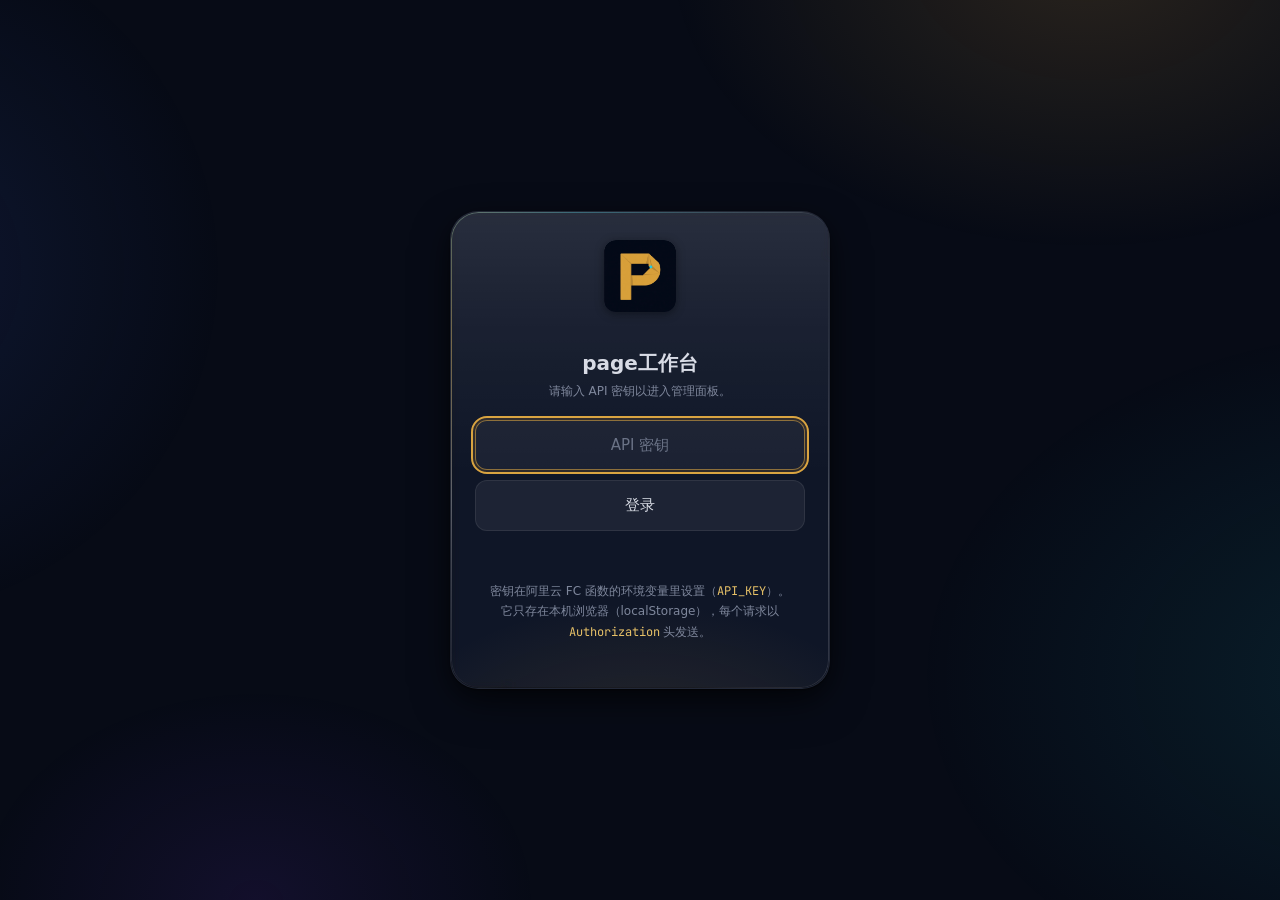
<file: panel/login.html>
<!doctype html>
<html lang="zh-CN">
<head>
<meta charset="utf-8">
<meta name="viewport" content="width=device-width,initial-scale=1,maximum-scale=1,user-scalable=no,viewport-fit=cover">
<title>登录 · page工作台 · free-llm-router</title>
<!-- 字体：Inter + JetBrains Mono（Google Fonts，display=swap；加载失败时系统字体兜底，页面不受影响） -->
<link rel="preconnect" href="https://fonts.googleapis.com">
<link rel="preconnect" href="https://fonts.gstatic.com" crossorigin>
<link href="https://fonts.googleapis.com/css2?family=Inter:wght@400;500;600&family=JetBrains+Mono:wght@400;500&display=swap" rel="stylesheet">
<link rel="stylesheet" href="style.css?v=24">
</head>
<body class="login-body">
<!-- 液态玻璃透镜（与 index.html 同一套；glass.js 生成位移图） -->
<svg width="0" height="0" style="position:absolute" aria-hidden="true"><defs>
  <filter id="lg-lens" x="-20%" y="-20%" width="140%" height="140%" color-interpolation-filters="sRGB">
    <feImage id="lensMap" result="map" preserveAspectRatio="none"/>
    <feDisplacementMap in="SourceGraphic" in2="map" scale="-300" xChannelSelector="R" yChannelSelector="G"/>
  </filter>
</defs></svg>
<div class="aurora" aria-hidden="true"></div>
<div class="login-card">
  <img class="brand-mark" src="logo.png" alt="小pa">
  <h1>page工作台</h1>
  <p class="hint">请输入 API 密钥以进入管理面板。</p>

  <form id="login-form" autocomplete="off">
    <input id="apikey" type="password" placeholder="API 密钥" autocomplete="current-password" autofocus>
    <button type="submit" id="login-btn">登录</button>
  </form>

  <p id="login-msg" class="login-msg"></p>

  <p class="hint login-foot">
    密钥在阿里云 FC 函数的环境变量里设置（<code>API_KEY</code>）。<br>
    它只存在本机浏览器（localStorage），每个请求以 <code>Authorization</code> 头发送。
  </p>
</div>

<script src="glass.js?v=1"></script>
<script src="login.js?v=2"></script>
</body>
</html>
</file>
<file: panel/style.css>
/* ════════════════════════════════════════════════════════════════════
   page工作台 · panel 样式 — Ionic 8 iOS 结构 + 液态玻璃（iOS 26）
   ────────────────────────────────────────────────────────────────────
   读了什么：
   · Ionic 8 官方文档 ionicframework.com/docs/：ion-app / ion-header /
     ion-tab-bar / ion-tab-button / ion-list / ion-item / ion-label /
     ion-textarea / ion-button / ion-card（mode="ios" 强制 iOS 外观）。
     CDN：jsdelivr @ionic/core@8（css/ionic.bundle.css + dist/ionic/ionic.esm.js）。
   · 液态玻璃做法：axot/agent-skills liquid-glass SKILL.md（SVG
     feDisplacementMap + canvas 生成的 squircle SDF 位移图、色散边缘、
     高光、静态极光背景）+ kartie/liquid-glass-react + LogRocket/dev.to。
   怎么做：
   · Ionic 只当“iOS 结构 + 交互”：顶栏、底部 tabbar、设置分组列表、
     输入框、发送键、任务卡片。它的 CSS 在 index.html 里先于本文件加载，
     本文件覆盖在上；组件只用 Ionic 自己的 CSS 变量调色，不手改尺寸。
   · ⚠️ Ionic bundle 会把 body 钉死（position:fixed + overflow:hidden，
     配合 ion-content 滚动）；本面板是窗口滚动的普通页面（下拉刷新 /
     左滑返回都依赖 window.scrollY），所以下面把 body 还原成正常流式。
   · 液态玻璃 = 毛玻璃 + 透镜（只有 Chromium 才开，glass.js 加 .lg-lens；
     Safari/Firefox 退化为纯毛玻璃）+ 色散边缘 + 高光 + 静态极光背景。
   · 配色不变：深蓝黑底 + 金色点缀，不改浅色蓝主色。
   · 功能一个不少：app.js 的 id/类名/JS 钩子全保留；图表继续用 CSS 藏掉。
   ════════════════════════════════════════════════════════════════════ */

:root {
  color-scheme: dark;
  /* ── shadcn 角色变量（v18 批次 4 重组）：每个背景色必配一个 -foreground；
     亮度层级 底 #070b16 → 卡片 #0f172a → 浮层 #1e293b；边框用半透明描边，不用纯色；
     金主青辅：金是唯一主色（CTA/标题），青只作信息/状态/链接点缀。── */
  --background: #070b16;
  --foreground: rgba(233, 237, 245, 0.92);
  --card: #0f172a;
  --card-foreground: var(--foreground);
  --popover: #1e293b;
  --popover-foreground: var(--foreground);
  --primary: #d9a441;
  --primary-foreground: #1a1405;
  --primary-hover: #e6b95e;
  --secondary: #1e293b;
  --secondary-foreground: var(--foreground);
  --muted: rgba(255, 255, 255, 0.06);
  --muted-foreground: rgba(139, 148, 169, 0.9);
  --accent: rgba(34, 211, 238, 0.12);
  --accent-foreground: #22d3ee;
  --destructive: #f87171;
  --destructive-foreground: #fef2f2;
  --border: rgba(255, 255, 255, 0.08);
  --input: rgba(148, 163, 184, 0.22);
  --ring: #d9a441;
  --radius: 20px;
  /* ── 悬浮高度刻度（2026-11-16 用户：所有面板都要浮起来的 3D 感）──
     深色底上黑阴影看不见，浮感靠三件套：面比背景亮一档 + 顶部内嵌亮边
     （光从正上方来）+ 底部很淡的深影（只起落地作用）。光源永远正上方，
     全站共用这四档，别处不要自己拼阴影。 */
  --float-1: inset 0 1px 0 rgba(255, 255, 255, .06), 0 1px 2px rgba(0, 0, 0, .45);
  --float-2: inset 0 1px 0 rgba(255, 255, 255, .09), inset 0 -1px 0 rgba(0, 0, 0, .25),
    0 1px 2px rgba(0, 0, 0, .5), 0 8px 24px rgba(0, 0, 0, .45),
    0 16px 48px -12px rgba(0, 0, 0, .5);
  --float-3: inset 0 1px 0 rgba(255, 255, 255, .12), 0 2px 4px rgba(0, 0, 0, .5),
    0 16px 32px rgba(0, 0, 0, .5), 0 24px 48px -12px rgba(0, 0, 0, .6);
  --float-4: inset 0 1px 0 rgba(255, 255, 255, .14), 0 4px 8px rgba(0, 0, 0, .55),
    0 24px 48px rgba(0, 0, 0, .55), 0 32px 64px -16px rgba(0, 0, 0, .65);
  /* 动效 token（2026-11-16 开源调研：主流是快 150ms / 常规 250ms，
     缓动 ease-out-expo，比原来那条收得更稳；气泡 220ms 保留）。 */
  --dur-fast: 0.15s;
  --dur-normal: 0.25s;
  /* ── 旧 token 改指新角色的别名（下面规则不用改名，取值不变）── */
  --panel: var(--card);
  --gold: var(--primary);
  --gold-text: #e8c268;
  --cyan: var(--accent-foreground);
  --text: var(--foreground);
  --text-dim: var(--muted-foreground);
  --appbar-h: 60px;
  /* 顶栏安全区（2026-11-16 18:14 用户报：主屏幕图标里顶栏被状态栏盖住一半，
     软件名和设置齿轮看不见——viewport-fit=cover 下 fixed 顶栏从 y=0 起，
     刘海/灵动岛那 ~59px 直接盖在它上面。顶栏自身 padding-top 顶开，
     下面所有钉死的东西（内容区、状态条、消息区高度、下拉指示器）都跟
     着加这一截；Safari 里 safe-area 是 0，什么都不变）。 */
  --safe-top: env(safe-area-inset-top, 0px);
  --nav-h: 56px;
  --spring: cubic-bezier(0.34, 1.56, 0.64, 1);
  --ease: cubic-bezier(0.16, 1, 0.3, 1);
  --font-sans: -apple-system, BlinkMacSystemFont, "SF Pro Text", "SF Pro Display",
    "Segoe UI", Roboto, "Helvetica Neue", "PingFang SC", "Hiragino Sans GB",
    "Microsoft YaHei", "Noto Sans SC", system-ui, sans-serif;
  --font-mono: ui-monospace, "SF Mono", "JetBrains Mono", "SFMono-Regular",
    Menlo, Consolas, "PingFang SC", monospace;

  /* ── Ionic 变量覆盖（让 Ionic 的组件套上咱们的深色 + 金色）── */
  --ion-background-color: #070b16;
  --ion-text-color: rgba(233, 237, 245, 0.92);
  --ion-color-primary: #d9a441;
  --ion-color-primary-rgb: 217, 164, 65;
  --ion-color-primary-contrast: #1a1405;
  --ion-color-primary-shade: #bf9139;
  --ion-color-primary-tint: #ddad54;
  --ion-color-secondary: #22d3ee;
  --ion-color-secondary-rgb: 34, 211, 238;
  --ion-color-secondary-contrast: #062a30;
  --ion-color-success: #34d399;
  --ion-color-danger: #f87171;
  --ion-color-medium: rgba(139, 148, 169, 0.9);
  --ion-color-light: rgba(255, 255, 255, 0.06);
  --ion-item-background: rgba(255, 255, 255, 0.04);
  --ion-item-border-color: rgba(255, 255, 255, 0.08);
  --ion-toolbar-background: rgba(13, 20, 36, 0.55);
  --ion-toolbar-color: var(--foreground);
  --ion-tab-bar-background: rgba(13, 20, 36, 0.55);
  --ion-tab-bar-color: rgba(139, 148, 169, 0.9);
  --ion-tab-bar-color-selected: #e8c268;
  --ion-card-background: rgba(255, 255, 255, 0.045);
  --ion-font-family: var(--font-sans);

  /* 旧版留下的 token（下面搬回的规则还在用；角色变量见上面，不再重复定义） */
  --card-2: #141d33;
  --gold-soft: rgba(217, 164, 65, 0.14);
  --destructive-solid: #dc2626;
  --success: #34d399;
  --success-soft: rgba(52, 211, 153, 0.12);
  --warn: #fbbf24;
  --warn-soft: rgba(251, 191, 36, 0.12);
  --err-soft: rgba(248, 113, 113, 0.12);
  --cyan-soft: rgba(34, 211, 238, 0.12);
  --radius-sm: 10px;
  --radius-md: 14px;
}

* { box-sizing: border-box; }
/* 触碰反馈三件套之一：全站去掉 iOS 默认灰色 tap 块（body 上也有一份，互为兜底） */
*, *::before, *::after { -webkit-tap-highlight-color: transparent; }

/* 手机锁宽：任何元素都不能把页面撑得比手机屏幕宽（否则看起来像电脑版，右边被裁掉）。
   2026-11-16 用户截图：右上角月亮按钮被裁掉一半，就是横向溢出撑宽了。 */
/* Ionic bundle 没有全局 [hidden] 规则（自定义元素不会自动藏），
   而 app.js 全靠 hidden 开关视图 / 弹窗 / 按钮 —— 这里统一补上。 */
[hidden] { display: none !important; }

/* ⚠️ Ionic bundle 把 body 钉死（position:fixed + overflow:hidden + height:100%），
   那是给 ion-content 内部滚动准备的；本面板是窗口滚动（下拉刷新 / 左滑返回
   都读 window.scrollY），必须把 body 还原成正常流式布局。 */
html, body { overflow-x: clip; overflow-y: auto; overscroll-behavior: none; }
/* overscroll-behavior:none（2026-11-16 用户：主屏幕图标打开时整个页面
   不能缩放、边框不能乱动）：禁掉整页的橡皮筋回弹；iOS 主屏幕模式下
   viewport 的 maximum-scale=1 + user-scalable=no 锁住捏合缩放，
   touch-action:manipulation（下面全局）禁双击缩放，三者合起来
   页面就像原生软件一样定住不动。 */
@supports not (overflow-x: clip) {
  html, body { overflow-x: hidden; overflow-y: auto; }
}
body { position: static; height: auto; max-height: none; transform: none !important; }
/* ⚠️ body 上不能留任何 transform：哪怕是恒等矩阵 matrix(1,0,0,1,0,0)，
   也会让 body 变成 fixed 定位的 containing block——底部导航栏
   position:fixed;bottom:0 就会钉在“文档底”而不是“屏幕底”，
   聊天一长页面一高，导航栏就被顶到屏幕外只剩一半
   （2026-11-16 用户截图：导航栏只能看到一半；实测 nav bottom=898 > 视口 874）。 */
/* ⚠️ Ionic 把 ion-app 当全屏壳（position:absolute + contain:size layout style，
   高度塌到 0，还会把 fixed 导航吸到页面顶部）。本面板只是拿它当普通容器，
   必须用 !important 把它打回正常流式块。 */
ion-app, ion-app.ion-page {
  position: static !important;
  contain: none !important;
  height: auto !important;
  display: block;
}

body {
  margin: 0;
  background: var(--background);
  color: var(--foreground);
  font-family: var(--font-sans);
  font-size: 14px;
  line-height: 1.5;
  -webkit-font-smoothing: antialiased;
  -webkit-tap-highlight-color: transparent;
}

::selection { background: rgba(217, 164, 65, 0.35); }

a { color: var(--gold-text); }

/* ── 液态玻璃背景：静态极光色块（折射需要它来折；不动，因为动画会拖垮透镜性能）── */
.aurora {
  position: fixed;
  inset: 0;
  z-index: 0;
  pointer-events: none;
  background:
    radial-gradient(600px 420px at 85% -5%, rgba(217, 164, 65, 0.16), transparent 70%),
    radial-gradient(500px 500px at -10% 30%, rgba(56, 89, 199, 0.16), transparent 70%),
    radial-gradient(700px 500px at 110% 75%, rgba(34, 211, 238, 0.10), transparent 70%),
    radial-gradient(400px 300px at 20% 100%, rgba(124, 58, 237, 0.10), transparent 70%);
}

/* ── 液态玻璃系统 ────────────────────────────────────────────────
   透镜只在 .lg-lens（Chromium，glass.js 检测后加）下才开 url(#lg-lens)；
   其他浏览器只用 blur() 毛玻璃。色散边缘 + 高光所有浏览器都有。 */
.lqg,
.panel, .kpi, .key-card, .prov-card, .task-card, .card, .login-card,
.sheet-modal {
  position: relative;
  isolation: isolate;
  overflow: hidden;
  background: rgba(255, 255, 255, 0.045);
  backdrop-filter: blur(18px) saturate(1.6) brightness(1.05);
  -webkit-backdrop-filter: blur(18px) saturate(1.6) brightness(1.05);
  /* 悬浮：分层影 + 顶部亮边 + 底部暗边（--float-2），卡片面比背景亮一档
     就浮起来了；深色底上别指望黑影本身，要靠亮边和亮面。 */
  box-shadow: var(--float-2);
}
html.lg-lens .lqg,
html.lg-lens .panel, html.lg-lens .kpi, html.lg-lens .key-card,
html.lg-lens .prov-card, html.lg-lens .task-card, html.lg-lens .card,
html.lg-lens .login-card, html.lg-lens .sheet-modal {
  backdrop-filter: url(#lg-lens) blur(4px) saturate(1.55) brightness(1.06);
  -webkit-backdrop-filter: url(#lg-lens) blur(4px) saturate(1.55) brightness(1.06);
}
/* 色散边缘：锥形渐变细环（金 + 青 + 白），只在边框 1px 宽的环上 */
.lqg::before,
.panel::before, .kpi::before, .key-card::before, .prov-card::before,
.task-card::before, .card::before, .login-card::before, .sheet-modal::before {
  content: "";
  position: absolute;
  inset: 0;
  border-radius: inherit;
  padding: 1px;
  background: conic-gradient(from 210deg,
    transparent 0deg,
    rgba(255, 255, 255, 0.65) 45deg,
    rgba(232, 194, 104, 0.9) 90deg,
    rgba(34, 211, 238, 0.55) 135deg,
    transparent 190deg,
    rgba(255, 255, 255, 0.5) 260deg,
    transparent 320deg);
  -webkit-mask: linear-gradient(#fff 0 0) content-box, linear-gradient(#fff 0 0);
  -webkit-mask-composite: xor;
  mask: linear-gradient(#fff 0 0) content-box, linear-gradient(#fff 0 0);
  mask-composite: exclude;
  opacity: 0.5;
  pointer-events: none;
  z-index: 1;
}
/* 高光：顶部冷光 + 底部金光 */
.lqg::after,
.panel::after, .kpi::after, .key-card::after, .prov-card::after,
.task-card::after, .card::after, .login-card::after, .sheet-modal::after {
  content: "";
  position: absolute;
  inset: 0;
  border-radius: inherit;
  background:
    linear-gradient(180deg, rgba(255, 255, 255, 0.10), rgba(255, 255, 255, 0.03) 32%, transparent 55%),
    radial-gradient(120% 60% at 50% 118%, rgba(217, 164, 65, 0.14), transparent 60%);
  mix-blend-mode: screen;
  pointer-events: none;
  z-index: 1;
}
/* 内容浮在高光层之上 */
.lqg > *, .panel > *, .kpi > *, .key-card > *, .prov-card > *,
.task-card > *, .card > *, .login-card > *, .sheet-modal > * {
  position: relative;
  z-index: 2;
}

/* 指针光晕：导航栏 / 底部栏里的一块金色光盘，glass.js 只用 transform 移动它 */
.glass-glow {
  position: absolute;
  left: 0;
  top: 0;
  width: 320px;
  height: 320px;
  border-radius: 50%;
  background: radial-gradient(circle, rgba(232, 194, 104, 0.16), transparent 65%);
  pointer-events: none;
  opacity: 0;
  transition: opacity 0.3s;
  z-index: 0;
}

/* ── 布局 ── */
.shell { position: relative; z-index: 1; min-height: 100dvh; }

.content {
  max-width: 1080px;
  margin: 0 auto;
  /* 顶栏是 fixed（在文档流外），内容顶部要留出它的位置：顶栏高 64px
     （--appbar-h 60px + 实测多出的 4px 边框/行高），再加 10px 空——
     正好是原来 sticky 时顶栏和模型选择器之间的间距（2026-11-16 用户
     要求顶栏钉住不动：sticky 在这台机器的 overflow 组合下根本粘不住，
     实测滚 600px 顶栏就跟着跑 -600px，只能改 fixed）。
     底部导航已撤（设置移到顶栏），底边只留 12px + 安全区。 */
  padding: calc(var(--appbar-h) + var(--safe-top) + 14px) 14px calc(env(safe-area-inset-bottom) + 12px);
}

main { display: block; }
main > .view { display: block; }
/* hidden 属性必须盖过上面那条 display:block，不然所有视图会叠在一起全显示出来
   （2026-11-16 用户截图：对话输入框和设置列表同时出现，就是这条的锅）。 */
main > .view[hidden] { display: none; }

/* ── 导航栏（Ionic ion-header 结构，fixed 钉在顶上，玻璃底）──
   ⚠️ 之前是 sticky，实测粘不住：消息一长整页 6336px，滚 600px 顶栏
   就跟着跑 -600px（#chat-messages 的 flex:1 也没起作用，因为视图
   只有 min-height 没有定高，消息区撑满内容高、整页跟着滚）。
   改成 fixed（body 上没有 transform，fixed 能钉住视口——v11 已修），
   内容顶部用 padding-top 留出位置（见上面 .content）。 */
ion-header.appbar {
  position: fixed;
  top: 0;
  left: 0;
  right: 0;
  z-index: 60;
  display: block;
  /* 顶上留出刘海/灵动岛安全区（--safe-top），不然品牌名和设置齿轮
     被 iOS 状态栏盖住一半（2026-11-16 用户截图）。玻璃底 .navbar-bg
     是 absolute inset:0，照样铺满到屏幕顶边。 */
  padding: var(--safe-top) 0 0;
  overflow: hidden;
}
ion-header.appbar .navbar-bg {
  position: absolute;
  inset: 0;
  background: rgba(13, 20, 36, 0.55);
  backdrop-filter: blur(18px) saturate(1.6);
  -webkit-backdrop-filter: blur(18px) saturate(1.6);
  border-bottom: 1px solid var(--border);
  /* 悬浮顶栏：底部一层淡影，让顶栏浮在内容上面（全宽条不用顶部亮边）。 */
  box-shadow: 0 8px 24px rgba(0, 0, 0, .45), 0 16px 48px -12px rgba(0, 0, 0, .5);
}
html.lg-lens ion-header.appbar .navbar-bg {
  backdrop-filter: url(#lg-lens) blur(4px) saturate(1.55) brightness(1.06);
  -webkit-backdrop-filter: url(#lg-lens) blur(4px) saturate(1.55) brightness(1.06);
}
ion-header.appbar .navbar-inner {
  position: relative;
  z-index: 1;
  display: flex;
  align-items: center;
  justify-content: space-between;
  gap: 10px;
  padding: 10px 14px;
  max-width: 1080px;
  margin: 0 auto;
}
ion-header.appbar .navbar-inner .left {
  display: flex;
  align-items: center;
  gap: 8px;
  min-width: 0;
}
ion-header.appbar .navbar-inner .right {
  display: flex;
  align-items: center;
  gap: 6px;
}

.brand { display: flex; align-items: center; gap: 10px; min-width: 0; }
.brand-mark {
  width: 40px;
  height: 40px;
  border-radius: 12px;
  object-fit: cover;
  flex: none;
  box-shadow: 0 2px 10px rgba(0, 0, 0, 0.4), inset 0 1px 0 rgba(255, 255, 255, 0.2);
}
.brand-text { min-width: 0; }
.brand-text h1 {
  margin: 0;
  font-size: 17px;
  line-height: 1.2;
  font-weight: 700;
  letter-spacing: 0.01em;
  white-space: nowrap;
}
.brand-text p {
  margin: 1px 0 0;
  font-size: 11px;
  color: var(--muted-foreground);
  white-space: nowrap;
}
.brand-seal {
  display: inline-flex;
  align-items: center;
  justify-content: center;
  width: 26px;
  height: 26px;
  border-radius: 8px;
  background: linear-gradient(180deg, #e8bd60, #cf9c31);
  color: #1a1405;
  font-size: 15px;
  font-weight: 800;
  flex: none;
  box-shadow: 0 2px 8px rgba(217, 164, 65, 0.4);
}

.auth { display: flex; align-items: center; gap: 6px; }
.auth .pill { white-space: nowrap; }
#settings-back { flex: none; }

/* ── 底部导航（Ionic ion-tab-bar：玻璃条，fixed 在底上）── */
ion-tab-bar#nav {
  position: fixed;
  bottom: 0;
  left: 0;
  right: 0;
  z-index: 70;
  max-width: 480px;
  margin: 0 auto;
  --background: rgba(13, 20, 36, 0.55);
  --color: var(--muted-foreground);
  --color-selected: var(--gold-text);
  backdrop-filter: blur(18px) saturate(1.6);
  -webkit-backdrop-filter: blur(18px) saturate(1.6);
  border-top: 1px solid var(--border);
  padding-bottom: env(safe-area-inset-bottom);
}
html.lg-lens ion-tab-bar#nav {
  backdrop-filter: url(#lg-lens) blur(4px) saturate(1.55) brightness(1.06);
  -webkit-backdrop-filter: url(#lg-lens) blur(4px) saturate(1.55) brightness(1.06);
}
ion-tab-bar#nav ion-tab-button.nav-item {
  --color: var(--muted-foreground);
  --color-selected: var(--gold-text);
  --ripple-color: rgba(217, 164, 65, 0.18);
  flex: 1;
  max-width: none;
  min-height: 44px;
  touch-action: manipulation;
}
ion-tab-bar#nav ion-tab-button.nav-item svg { width: 20px; height: 20px; }
ion-tab-bar#nav ion-tab-button.nav-item .tabbar-label {
  font-size: 10px;
  font-weight: 600;
  letter-spacing: 0.04em;
}
ion-tab-bar#nav ion-tab-button.nav-item.active {
  --color: var(--gold-text);
  background: rgba(217, 164, 65, 0.12);
  border-radius: 12px;
}

/* ── 按钮 ──
   动效只动 transform + opacity（150ms 快档，--ease），不碰 width/height/top/left；
   按压 scale(.97)；touch-action: manipulation 禁双击缩放、点按更快。 */
button {
  font: inherit;
  font-size: 13px;
  color: var(--foreground);
  background: var(--muted);
  border: 1px solid var(--border);
  border-radius: 12px;
  padding: 8px 14px;
  cursor: pointer;
  touch-action: manipulation;
  transition: transform var(--dur-fast) var(--ease), opacity var(--dur-fast) var(--ease);
}
button:hover { background: rgba(255, 255, 255, 0.1); }
/* 果冻按压：所有按钮按下时缩 0.97 回弹（不要缩到 .95 以下，会像弹跳） */
button:active { transform: scale(0.97); }
button.ghost, .ghost { background: transparent; }
button.primary {
  background: linear-gradient(180deg, #e8bd60, #cf9c31);
  color: #1a1405;
  border-color: transparent;
  font-weight: 700;
  box-shadow: 0 4px 14px rgba(217, 164, 65, 0.35);
  min-height: 44px;
}
button.primary:hover { background: linear-gradient(180deg, #f0c96e, #d9a441); }
button.danger {
  background: rgba(248, 113, 113, 0.12);
  color: #fca5a5;
  border-color: rgba(248, 113, 113, 0.35);
}
button.link-btn {
  background: none;
  border: none;
  padding: 0;
  color: var(--gold-text);
  text-decoration: underline;
  text-underline-offset: 2px;
}
.icon-btn {
  display: inline-flex;
  align-items: center;
  justify-content: center;
  width: 44px;
  height: 44px;
  min-width: 44px;
  min-height: 44px;
  padding: 0;
  border-radius: 50%;
  flex: none;
}
button:disabled { opacity: 0.45; cursor: default; }

/* Ionic 图标按钮：用 Ionic 自己的变量定圆角与内边距，不手改尺寸 */
ion-button.icon-btn {
  --padding-start: 0;
  --padding-end: 0;
  --border-radius: 50%;
  --color: var(--foreground);
  width: 44px;
  height: 44px;
  min-width: 44px;
  min-height: 44px;
  margin: 0;
}
button.busy { opacity: 0.6; pointer-events: none; }

/* ── 输入 ── */
input, select, textarea {
  font: inherit;
  font-size: 14px;
  color: var(--foreground);
  background: rgba(255, 255, 255, 0.05);
  border: 1px solid var(--border);
  border-radius: 12px;
  padding: 9px 12px;
  outline: none;
  transition: border-color 0.15s, box-shadow 0.15s;
}
input:focus, select:focus, textarea:focus {
  border-color: rgba(217, 164, 65, 0.6);
  box-shadow: 0 0 0 3px rgba(217, 164, 65, 0.15);
}
/* 键盘焦点可见：所有可交互元素统一金色焦点环，鼠标与触屏点按不触发，只在键盘导航时显示 */
button:focus-visible, a:focus-visible, input:focus-visible, select:focus-visible,
textarea:focus-visible, summary:focus-visible, [tabindex]:focus-visible {
  outline: 2px solid var(--ring);
  outline-offset: 2px;
}
textarea { resize: vertical; }
input::placeholder, textarea::placeholder { color: rgba(139, 148, 169, 0.7); }
.row { display: flex; gap: 8px; align-items: center; flex-wrap: wrap; }
.row label { color: var(--muted-foreground); font-size: 12px; }
.grow { flex: 1; min-width: 0; }
.inline-row { display: flex; gap: 8px; align-items: center; }
.form-grid { display: grid; grid-template-columns: repeat(auto-fit, minmax(220px, 1fr)); gap: 10px; }
.field { display: flex; flex-direction: column; gap: 4px; }
.field span { font-size: 12px; color: var(--muted-foreground); }
.field input, .field select, .field textarea { width: 100%; }
.hint { font-size: 12px; color: var(--muted-foreground); }

/* ── 徽章 / 标签 ── */
.pill {
  display: inline-flex;
  align-items: center;
  gap: 4px;
  font-size: 11px;
  font-weight: 600;
  padding: 2px 8px;
  border-radius: 999px;
  background: var(--muted);
  border: 1px solid var(--border);
  color: var(--muted-foreground);
  white-space: nowrap;
}
.ok { color: #4ade80; }
.warn { color: #fbbf24; }
.bad { color: #f87171; }
.muted { color: var(--muted-foreground); }
.tag {
  display: inline-flex;
  align-items: center;
  font-size: 11px;
  font-weight: 600;
  padding: 2px 8px;
  border-radius: 999px;
  background: var(--muted);
  border: 1px solid var(--border);
  color: var(--muted-foreground);
  white-space: nowrap;
}
.stat-pill { cursor: default; }
.tag.gold {
  background: rgba(217, 164, 65, 0.16);
  border-color: rgba(217, 164, 65, 0.45);
  color: var(--gold-text);
}

/* ── 卡片（液态玻璃见文件头 .panel 一组；这里只写布局）── */
.panel {
  border: 1px solid var(--border);
  border-radius: var(--radius);
  padding: 16px;
  margin: 0 0 14px;
}
.panel h3 { margin: 0 0 10px; font-size: 14px; }
.panel .head { display: flex; align-items: center; justify-content: space-between; gap: 8px; margin-bottom: 10px; }
.panel .head h3 { margin: 0; }
.panel .out { font-size: 12px; color: var(--muted-foreground); }
.panel .out:empty { display: none; }
.panel:has(> .out:empty) { display: none; }
.panel .out .k { color: var(--muted-foreground); }
.panel .out .v { color: var(--foreground); }
.panel > :first-child { margin-top: 0; }
.panel > :last-child { margin-bottom: 0; }

/* ── 页头 ── */
.page-head { margin: 6px 0 14px; }
.page-head h2 { margin: 0; font-size: 22px; font-weight: 700; letter-spacing: 0.01em; }
.page-head .sub { margin: 4px 0 0; font-size: 12px; color: var(--muted-foreground); }
.page-tools { display: flex; gap: 8px; align-items: center; flex-wrap: wrap; margin-top: 10px; }
.page-tools .segmented { margin-left: auto; }
.empty { color: var(--muted-foreground); font-size: 13px; padding: 12px 0; }
.empty-state { text-align: center; color: var(--muted-foreground); padding: 28px 16px; }
.empty-state h3 { margin: 0 0 6px; color: var(--foreground); font-size: 15px; }
.empty-state p { margin: 0; font-size: 12px; }

/* ── 分段选择器 ── */
.segmented {
  display: inline-flex;
  max-width: 100%;
}
.segmented .button {
  font-size: 12px;
  font-weight: 600;
  color: var(--muted-foreground);
  border-color: var(--border);
  background: transparent;
  min-width: 52px;
  min-height: 44px;
  padding: 6px 12px;
  transition: transform var(--dur-fast) var(--ease), opacity var(--dur-fast) var(--ease);
}
.segmented .button:active { transform: scale(0.97); }
.segmented .button.button-active {
  background: linear-gradient(180deg, #e8bd60, #cf9c31);
  color: #1a1405;
  border-color: transparent;
  font-weight: 700;
  box-shadow: 0 2px 8px rgba(217, 164, 65, 0.35);
}

/* ── KPI 卡片 ── */
.kpi-row { display: grid; grid-template-columns: repeat(auto-fit, minmax(150px, 1fr)); gap: 10px; margin-bottom: 14px; }
.kpi {
  border: 1px solid var(--border);
  border-radius: var(--radius);
  padding: 14px;
  overflow: hidden;
}
.kpi-label { font-size: 11px; color: var(--muted-foreground); letter-spacing: 0.05em; text-transform: uppercase; }
.kpi-value { font-size: 24px; font-weight: 700; margin-top: 4px; font-variant-numeric: tabular-nums; }
.kpi-sub { font-size: 11px; color: var(--muted-foreground); margin-top: 2px; }
/* 工作台金卡（第一张 KPI 卡里的实物卡，front/back 两面） */
.kpi.has-poolcard { padding-right: 172px; }
.pool-card {
  position: absolute; right: 14px; top: 50%;
  width: 150px; height: 98px; transform: translateY(-50%);
  pointer-events: none; z-index: 1;
}
.pool-chip { flex: none; display: inline-flex; }
.pool-chip svg rect { fill: #1a1405; }
.pool-chip svg path { stroke: #e8bd60; }
.pool-name { font-size: 11px; font-weight: 700; color: #1a1405; letter-spacing: 0.02em; }
.pool-num { font-family: var(--font-mono); font-size: 12px; color: #1a1405; letter-spacing: 0.04em; font-variant-numeric: tabular-nums; }

/* ── 统计小卡片 ── */
.counts { display: grid; grid-template-columns: repeat(auto-fit, minmax(90px, 1fr)); gap: 8px; margin-bottom: 14px; }
.count {
  background: rgba(255, 255, 255, 0.05);
  border: 1px solid var(--border);
  border-radius: 14px;
  padding: 10px 12px;
  display: flex;
  flex-direction: column;
  gap: 2px;
}
.count b { font-size: 18px; font-variant-numeric: tabular-nums; }
.count span { font-size: 11px; color: var(--muted-foreground); }

/* ── 排名 / 进度 ── */
.rank { display: flex; flex-direction: column; gap: 10px; }
.rank-row { display: grid; grid-template-columns: 1fr auto; gap: 4px 10px; align-items: center; }
.rank-name { font-size: 13px; overflow: hidden; text-overflow: ellipsis; white-space: nowrap; }
.rank-bar { grid-column: 1 / -1; height: 6px; border-radius: 3px; background: rgba(255, 255, 255, 0.07); overflow: hidden; }
.rank-bar i { display: block; height: 100%; background: linear-gradient(90deg, #d9a441, #f0c96e); border-radius: 3px; }
.rank-num { font-size: 12px; color: var(--muted-foreground); font-variant-numeric: tabular-nums; }
.dash-filter { display: flex; gap: 8px; align-items: center; flex-wrap: wrap; margin-bottom: 12px; }
.dash-filter .segmented { margin-left: auto; }
/* 用户端没有走势表：图表容器藏掉（数据仍在 JS 里，留着以后用） */
#dash-trend-panel, #dash-empty, .chart-wrap, .chart-labels { display: none !important; }
.chart-wrap svg { width: 100%; height: auto; display: block; }
.chart-wrap svg .trend-path { fill: none; stroke: var(--gold); stroke-width: 2; }
.chart-wrap svg .trend-area { fill: rgba(217, 164, 65, 0.12); }
.chart-wrap svg .trend-dot { fill: var(--gold); }
.chart-labels { display: flex; justify-content: space-between; font-size: 10px; color: var(--muted-foreground); }
.chart-labels span { flex: 1; text-align: center; }

/* ── 快捷操作（仪表盘遗留）── */
.quick-actions { display: grid; grid-template-columns: repeat(auto-fit, minmax(160px, 1fr)); gap: 10px; margin-bottom: 14px; }
.quick-action {
  display: flex;
  align-items: center;
  gap: 10px;
  padding: 12px 14px;
  border-radius: 16px;
  text-align: left;
  background: rgba(255, 255, 255, 0.045);
  border: 1px solid var(--border);
}
.quick-action.active { border-color: rgba(217, 164, 65, 0.55); background: rgba(217, 164, 65, 0.08); }
.qa-icon {
  display: inline-flex;
  align-items: center;
  justify-content: center;
  width: 34px;
  height: 34px;
  border-radius: 10px;
  background: rgba(217, 164, 65, 0.14);
  color: var(--gold-text);
  flex: none;
}
.qa-icon svg { width: 18px; height: 18px; }
.qa-text { display: flex; flex-direction: column; min-width: 0; }
.qa-text b { font-size: 13px; font-weight: 600; }
.qa-text i { font-style: normal; font-size: 11px; color: var(--muted-foreground); }
.qa-arrow { margin-left: auto; color: var(--muted-foreground); font-size: 16px; }

.recent-row { display: flex; gap: 10px; align-items: baseline; padding: 8px 0; border-bottom: 1px solid var(--border); }
.recent-row:last-child { border-bottom: none; }
.recent-row .r-name { flex: 1; min-width: 0; overflow: hidden; text-overflow: ellipsis; white-space: nowrap; font-size: 13px; }
.recent-row .r-time { font-size: 11px; color: var(--muted-foreground); white-space: nowrap; }
.recent-row .r-amt { font-size: 12px; font-variant-numeric: tabular-nums; white-space: nowrap; }

/* ── 输出 / 提示 ── */
.out { font-family: var(--font-mono); font-size: 12px; line-height: 1.6; white-space: pre-wrap; word-break: break-word; }
.out pre { margin: 0; white-space: pre-wrap; word-break: break-word; }
.out .err { color: #f87171; }
.notice { font-size: 12px; color: var(--muted-foreground); }
.banner {
  display: flex;
  gap: 8px;
  align-items: center;
  flex-wrap: wrap;
  background: rgba(248, 113, 113, 0.1);
  border: 1px solid rgba(248, 113, 113, 0.35);
  border-radius: 14px;
  padding: 10px 12px;
  margin-bottom: 12px;
  font-size: 12px;
}
.banner strong { color: #fca5a5; }
.banner .ghost { margin-left: auto; }
/* 横幅里的按钮收小一点，别占满一行（2026-11-16 用户：按钮大了就调小）。 */
.banner .ghost { padding: 5px 10px; font-size: 12px; border-radius: 9px; }

/* ── 卡片按压（v18 批次 4）：可点的卡片几乎不动，只 scale(.995) + 变淡 ── */
.prov-card, .count.clickable {
  transition: transform var(--dur-fast) var(--ease), opacity var(--dur-fast) var(--ease);
}
.prov-card:active, .count.clickable:active { transform: scale(0.995); opacity: 0.85; }

/* ── 供应商 / 账号卡片 ── */
.prov-list { display: flex; flex-direction: column; gap: 10px; }
.prov-card {
  border: 1px solid var(--border);
  border-radius: 16px;
  padding: 14px;
}
.prov-card .prov-name { font-size: 14px; font-weight: 700; }
.prov-card .prov-count { font-size: 11px; color: var(--muted-foreground); margin-top: 2px; }
.prov-card .prov-credits {
  position: absolute;
  top: 14px;
  right: 14px;
  font-size: 12px;
  font-weight: 700;
  color: var(--gold-text);
  font-variant-numeric: tabular-nums;
}
.prov-card .prov-stats { display: flex; gap: 12px; flex-wrap: wrap; margin-top: 10px; font-size: 12px; color: var(--muted-foreground); }
.prov-card .prov-actions { display: flex; gap: 8px; flex-wrap: wrap; margin-top: 12px; }

.acc-row { display: flex; gap: 10px; align-items: center; padding: 10px 0; border-bottom: 1px solid var(--border); }
.acc-row:last-child { border-bottom: none; }
.acc-name { font-size: 13px; font-weight: 600; }
.acc-meta { font-size: 11px; color: var(--muted-foreground); margin-top: 1px; }
.acc-actions { margin-left: auto; display: flex; gap: 6px; flex: none; }
.acc-key { font-family: var(--font-mono); font-size: 11px; color: var(--muted-foreground); }
.acc-key code { background: rgba(255, 255, 255, 0.06); padding: 1px 6px; border-radius: 6px; }

/* ── 表格 ── */
.key-table { overflow-x: auto; }
.key-table table { width: 100%; border-collapse: collapse; font-size: 12px; }
.key-table th, .key-table td { text-align: left; padding: 8px 10px; border-bottom: 1px solid var(--border); white-space: nowrap; }
.key-table th { color: var(--muted-foreground); font-weight: 600; font-size: 11px; text-transform: uppercase; letter-spacing: 0.05em; }
.key-table tr:hover td { background: rgba(255, 255, 255, 0.03); }
.key-table td .tag { margin-right: 4px; }
.key-table .mono { font-family: var(--font-mono); }
.key-id { font-family: var(--font-mono); font-size: 11px; }
.key-actions { display: flex; gap: 6px; }
.key-actions button { padding: 4px 10px; font-size: 12px; border-radius: 8px; }
.key-reveal { display: flex; gap: 6px; align-items: center; }
.key-reveal code {
  font-family: var(--font-mono);
  font-size: 11px;
  background: rgba(255, 255, 255, 0.06);
  padding: 4px 8px;
  border-radius: 8px;
  user-select: all;
  overflow: hidden;
  text-overflow: ellipsis;
  max-width: 180px;
  white-space: nowrap;
}
.key-reveal .copy-btn { padding: 4px 8px; font-size: 12px; border-radius: 8px; }
.key-row-expired td { opacity: 0.55; }
.key-row-disabled td { opacity: 0.45; }
.key-row-deleted td { opacity: 0.35; text-decoration: line-through; }
.prov-actions .prov-btn { padding: 6px 12px; font-size: 12px; border-radius: 10px; }

/* ── 任务卡片 ── */
.task-list { display: flex; flex-direction: column; gap: 10px; }
.task-card {
  border: 1px solid var(--border);
  border-radius: 16px;
  padding: 14px;
}
.task-card .task-head { display: flex; align-items: center; justify-content: space-between; gap: 8px; }
.task-card .task-name { font-size: 14px; font-weight: 700; }
.task-card .task-desc { font-size: 12px; color: var(--muted-foreground); margin-top: 4px; }
.task-card .task-foot { display: flex; gap: 8px; align-items: center; flex-wrap: wrap; margin-top: 10px; font-size: 12px; color: var(--muted-foreground); }
.task-card .task-next { margin-left: auto; }
.task-time { font-size: 11px; color: var(--muted-foreground); }

/* ── 模型列表（开关）── */
.model-list { display: flex; flex-direction: column; }
.model-row {
  display: flex;
  align-items: center;
  gap: 10px;
  padding: 11px 0;
  border-bottom: 1px solid var(--border);
}
.model-row:last-child { border-bottom: none; }
.model-name { font-size: 13px; font-weight: 600; font-family: var(--font-mono); }
.model-sub { font-size: 11px; color: var(--muted-foreground); margin-top: 1px; }
.model-row .tag { margin-left: auto; }
.model-row .toggle { flex: none; margin-left: auto; }
.model-row .tag + .toggle { margin-left: 0; }

/* 模型开关（原生 iOS 风格开关：Ionic 的 Toggle CSS 没了，这里自己画；
   app.js 建的是 label.toggle > input[type=checkbox] + span.toggle-icon） */
.toggle { position: relative; flex: none; width: 44px; height: 24px; cursor: pointer; margin-left: auto; }
.toggle input { position: absolute; opacity: 0; width: 100%; height: 100%; margin: 0; cursor: pointer; }
.toggle .toggle-icon {
  display: block; width: 44px; height: 24px; border-radius: 999px;
  background: rgba(255, 255, 255, 0.14); border: 1px solid var(--border);
  transition: background 0.2s; position: relative;
}
.toggle .toggle-icon::after {
  content: ""; position: absolute; top: 2px; left: 2px; width: 18px; height: 18px;
  border-radius: 50%; background: #fff; transition: transform 0.2s var(--spring);
  box-shadow: 0 1px 4px rgba(0, 0, 0, 0.4);
}
.toggle input:checked + .toggle-icon { background: var(--gold); border-color: transparent; }
.toggle input:checked + .toggle-icon::after { transform: translateX(20px); }

/* ── 密钥卡片 ── */
.key-card {
  border: 1px solid var(--border);
  border-radius: 16px;
  padding: 14px;
  margin-bottom: 10px;
}
.key-card .key-head { display: flex; align-items: center; gap: 8px; flex-wrap: wrap; }
.key-card .key-actions { margin-left: auto; display: flex; gap: 6px; }
.key-card .key-sub { font-size: 12px; color: var(--muted-foreground); margin-top: 8px; }
.key-card .key-sub b { color: var(--foreground); font-weight: 600; }

/* ── 抽屉（底部上滑的玻璃抽屉）── */
.sheet-modal {
  background: rgba(18, 26, 44, 0.72);
  position: fixed;
  left: 0;
  right: 0;
  bottom: 0;
  z-index: 90;
  backdrop-filter: blur(24px) saturate(1.6) brightness(1.05);
  -webkit-backdrop-filter: blur(24px) saturate(1.6) brightness(1.05);
  border-radius: 28px 28px 0 0;
  height: min(86dvh, 720px);
  max-height: calc(100dvh - 40px);
}
html.lg-lens .sheet-modal {
  backdrop-filter: url(#lg-lens) blur(6px) saturate(1.55) brightness(1.06);
  -webkit-backdrop-filter: url(#lg-lens) blur(6px) saturate(1.55) brightness(1.06);
}
.sheet-modal-inner {
  display: flex;
  flex-direction: column;
  height: 100%;
  padding: 8px 16px calc(16px + env(safe-area-inset-bottom));
}
.sheet-grabber {
  width: 36px;
  height: 4px;
  border-radius: 2px;
  background: rgba(255, 255, 255, 0.35);
  margin: 4px auto 10px;
  flex: none;
}
.modal-head { display: flex; align-items: center; justify-content: space-between; gap: 8px; margin-bottom: 8px; }
.modal-head h3 { margin: 0; font-size: 17px; font-weight: 700; }
.modal-tabs { display: flex; gap: 4px; border-bottom: 1px solid var(--border); margin-bottom: 12px; }
.mtab {
  background: none;
  border: none;
  border-radius: 0;
  padding: 8px 12px;
  min-height: 44px;
  font-size: 13px;
  color: var(--muted-foreground);
  border-bottom: 2px solid transparent;
  margin-bottom: -1px;
}
.mtab.active { color: var(--gold-text); border-bottom-color: var(--gold); font-weight: 700; }
.mtab-panel { display: block; }
.modal-body { flex: 1; min-height: 0; overflow-y: auto; }
.modal-foot { display: flex; gap: 8px; justify-content: flex-end; margin-top: 12px; }

/* ── 登录页 ── */
.login-wrap {
  min-height: 100dvh;
  display: flex;
  align-items: center;
  justify-content: center;
  padding: 20px 14px calc(20px + env(safe-area-inset-bottom));
  position: relative;
  z-index: 1;
}
.login-card {
  width: 100%;
  max-width: 380px;
  border: 1px solid var(--border);
  border-radius: 28px;
  padding: 28px 24px;
  text-align: center;
  z-index: 1; /* 浮在极光背景层之上（登录页没有 .shell 挡着） */
}
.login-logo { width: 64px; height: 64px; border-radius: 18px; object-fit: cover; box-shadow: 0 4px 16px rgba(0, 0, 0, 0.4); }
.login-card h1 { margin: 14px 0 4px; font-size: 20px; }
.login-card p { margin: 0 0 18px; font-size: 12px; color: var(--muted-foreground); }
.login-card .field { text-align: left; margin-bottom: 12px; }
.login-card .brand-mark { width: 72px; height: 72px; margin: 0 auto 16px; }
.login-card form { display: flex; flex-direction: column; gap: 10px; margin: 20px 0 12px; }
.login-card input { padding: 13px 14px; font-size: 15px; text-align: center; }
.login-card button { padding: 13px 12px; font-size: 15px; width: 100%; }
#login-error { color: #f87171; font-size: 12px; min-height: 16px; margin: 8px 0 0; }

/* ── 二维码 ── */
/* 扫码 / 设备码：功能优先，恒用白底（二维码对比度） */
.qr-box {
  display: inline-block; margin: 10px 0; padding: 10px;
  background: #fff; border-radius: var(--radius-sm); line-height: 0;
  text-align: center;
}
.qr-box svg { width: 200px; height: 200px; display: block; }
.qr-box img { width: 200px; height: 200px; background: #fff; border-radius: 12px; padding: 8px; }
.qr-box code { display: block; font-family: var(--font-mono); font-size: 12px; margin: 10px 0; word-break: break-all; }
.qr-box button { margin-top: 6px; }

/* ── 对话（Ionic 输入条 + 原生气泡）──
 * 状态条钉死在顶栏下面（2026-11-16 用户：上滑消息时功能块不能跟着跑）：
 * position:fixed 让它脱离文档流——光靠“页面不滚”不够，iOS 键盘开合/
 * 橡皮筋回弹都会让文档短暂滚动，流内的条子一定跟着跑；钉死才稳。
 * 玻璃底 + 悬浮影是 .panel 那组（它自带），这里只钉位置。 */
.chat-bar {
  position: fixed;
  top: calc(var(--appbar-h) + var(--safe-top) + 14px);
  left: 50%;
  transform: translateX(-50%);
  width: min(1052px, calc(100% - 28px));
  z-index: 40;
  display: flex; gap: 8px; align-items: center;
  margin-bottom: 0;
  padding: 10px 12px;
}
/* 待命时圆点不呼吸，忙的时候才呼吸（setChatStatus 切 .busy）。 */
.chat-status:not(.busy) .status-dot { animation: none; }
/* ── AI 动作卡片（金边小卡，嵌在对话流里）── */
.action-card {
  border: 1px solid rgba(217, 164, 65, 0.55);
  border-radius: 14px;
  background: rgba(217, 164, 65, 0.07);
  box-shadow: var(--float-1);
  padding: 10px 12px;
  font-size: 13px;
  color: var(--foreground);
  text-align: left;
}
.action-card-title { font-weight: 700; font-size: 13px; }
.action-card-body { margin-top: 4px; font-size: 12px; color: var(--muted-foreground); }
.action-card-actions { display: flex; gap: 8px; margin-top: 10px; }
.action-confirm {
  font-size: 13px;
  font-weight: 700;
  color: #1a1405;
  background: linear-gradient(180deg, #e8bd60, #cf9c31);
  border: none;
  border-radius: 20px;
  padding: 8px 14px;
  cursor: pointer;
  -webkit-tap-highlight-color: transparent;
}
.action-cancel {
  font-size: 13px;
  font-weight: 600;
  color: var(--foreground);
  background: transparent;
  border: 1px solid var(--border);
  border-radius: 20px;
  padding: 8px 14px;
  cursor: pointer;
  -webkit-tap-highlight-color: transparent;
}
/* ── AI 工作状态（2026-11-16 用户：模型选择器那个位置，AI 干活时
   变成实时状态）──
   平时是模型下拉框；一发消息就藏起下拉框、露出状态：金色圆点呼吸
   + “正在思考…”（等第一口 token）→“正在回复…”（流式出字中）；
   回完/失败/点停止就恢复成下拉框。新对话按钮不动。 */
.chat-status { flex: 1; min-width: 0; display: flex; align-items: center; gap: 8px; min-height: 44px; padding: 0 4px; color: var(--foreground); font-size: 14px; white-space: nowrap; overflow: hidden; }
.status-dot { flex: none; width: 8px; height: 8px; border-radius: 50%; background: var(--primary); animation: status-pulse 1.2s ease-in-out infinite; }
@keyframes status-pulse { 0%, 100% { opacity: 1; transform: scale(1); } 50% { opacity: .35; transform: scale(.8); } }
#chat-new { min-height: 44px; }
/* 输入框字号 16px：iOS 上点小于 16px 的输入框会自动放大页面，
   viewport 锁了缩放也得防这一手（开源 PWA 的常规做法）。 */
#chat-input { font-size: 16px; }
#chat-messages {
  display: flex;
  flex-direction: column;
  gap: 10px;
  overflow-y: auto;
  padding: 2px 2px 8px;
  min-height: 0;
  max-height: calc(100dvh - 300px);
  scrollbar-width: thin;
}
/* ── 对话视图：整屏撑满，输入框钉在屏幕底边上面 ──
   之前对话区是 block 流，消息一少输入框就悬在半空、和导航栏之间
   空一大截（2026-11-16 用户骂的就是这截空）。
   改成 flex 列：视图高度定死（顶栏 74 + 底边 12 + 安全区），消息区
   flex:1 吸掉所有剩余空间、内部自己滚动，输入框永远贴在屏幕底边
   上沿 8px 处。⚠️ 必须是定高 height 不能只是 min-height：只有
   min-height 时 flex:1 吸不住，消息区会撑满内容高、整页跟着滚，
   顶栏和模型栏全被顶出屏幕（2026-11-16 实测：页高 6336px）。
   ⚠️ 必须写 :not([hidden])，不然 display:flex 会盖过
   main > .view[hidden]{display:none}，视图切换又叠在一起。 */
#view-chat:not([hidden]) {
  display: flex;
  flex-direction: column;
  height: calc(100dvh - var(--appbar-h) - var(--safe-top) - 26px - env(safe-area-inset-bottom));
  min-height: 0;
  /* 状态条钉死在上面了（fixed，不占流内位置），消息区顶部留出它的位置
     （条子高约 64px + 12px 间隙），不然第一条消息会滑到条子底下去。 */
  padding-top: 76px;
}
#view-chat:not([hidden]) #chat-messages {
  flex: 1 1 auto;
  min-height: 0;
  max-height: none;
  /* 输入框改成 fixed 后脱离文档流，消息区底部要留出它的位置，
     不然最后一条消息会滑到输入框底下去（输入框常态高 70px + 8px 空）。 */
  padding-bottom: 90px;
}
/* 对话气泡（app.js 没 Ionic 时就走这套原生气泡）
   每行是竖着的 flex 列：气泡在上，复制小图标贴在气泡下面，
   和气泡同侧（AI 靠左、用户靠右）。 */
/* 气泡出现（v18 批次 4）：只动 opacity + translateY，220ms，--ease。
   流式更新只改气泡的 textContent，不重建行，动画只在插入时跑一次。 */
@keyframes msg-in { from { opacity: 0; transform: translateY(8px); } to { opacity: 1; transform: translateY(0); } }
.chat-msg { animation: msg-in 0.22s var(--ease) both; }
/* 列表逐条出现：每条 stagger 30ms（只给可视区附近的静态列表加） */
@keyframes list-in { from { opacity: 0; transform: translateY(8px); } to { opacity: 1; transform: translateY(0); } }
.settings-row { animation: list-in 0.25s var(--ease) both; }
.settings-row:nth-child(2) { animation-delay: 30ms; }
.settings-row:nth-child(3) { animation-delay: 60ms; }
.settings-row:nth-child(4) { animation-delay: 90ms; }
.settings-row:nth-child(5) { animation-delay: 120ms; }
.settings-row:nth-child(6) { animation-delay: 150ms; }
.settings-row:nth-child(7) { animation-delay: 180ms; }
.settings-row:nth-child(8) { animation-delay: 210ms; }
.settings-row:nth-child(9) { animation-delay: 240ms; }
.kb-doc { animation: list-in 0.25s var(--ease) both; }
.kb-doc:nth-child(2) { animation-delay: 30ms; }
.kb-doc:nth-child(3) { animation-delay: 60ms; }
.kb-doc:nth-child(4) { animation-delay: 90ms; }
.kb-doc:nth-child(5) { animation-delay: 120ms; }
.kb-doc:nth-child(6) { animation-delay: 150ms; }
.chat-msg { display: flex; flex-direction: column; align-items: flex-start; }
.chat-msg.user { align-items: flex-end; }
/* 气泡下面的复制按钮（AI 和用户都有）：小、淡，点一下复制这条原文，
   成功后短暂变金色 ✓。手机上没有 hover，所以默认就可见。 */
.msg-copy, .msg-read {
  background: none;
  border: none;
  padding: 3px 4px;
  margin-top: 1px;
  color: var(--text-dim);
  opacity: 0.55;
  cursor: pointer;
  display: inline-flex;
  align-items: center;
  line-height: 0;
  border-radius: 6px;
  -webkit-tap-highlight-color: transparent;
}
.msg-copy:hover, .msg-copy:active, .msg-read:hover, .msg-read:active { opacity: 1; color: var(--text); }
.msg-copy.copied, .msg-read.speaking { opacity: 1; color: var(--gold); }
.msg-copy svg, .msg-read svg { display: block; }
.chat-msg .chat-bubble {
  max-width: 82%;
  padding: 9px 13px;
  border-radius: 18px;
  font-size: 14px;
  line-height: 1.6;
  word-break: break-word;
  background: rgba(255, 255, 255, 0.08);
  border: 1px solid var(--border);
  color: var(--foreground);
}
.chat-msg.user .chat-bubble {
  background: linear-gradient(180deg, #e8bd60, #cf9c31);
  color: #1a1405;
  border: none;
}
.chat-msg.chat-err .chat-bubble {
  background: rgba(248, 113, 113, 0.16);
  border-color: rgba(248, 113, 113, 0.5);
  color: #fca5a5;
}
/* 输入条：玻璃底 + ion-textarea 自动长高 + 圆形金色发送键
   position:fixed 钉在视口底、屏幕底边上面 8px——对话框是固定的，
   页面怎么拉、怎么滚它都不动（2026-11-16 用户：对话框怎么还能往下拉，
   对话框不是固定的吗）。fixed 定位能成立的前提是 body 上没有 transform，
   那个已经在 v11 用 transform:none !important 修掉了。
   底部导航已撤，输入框直接贴屏幕底边（安全区 + 8px）。
   ⚠️ fixed 会脱离 #view-chat 的 flex 流，所以消息区要留 padding-bottom
   （见上面 #view-chat #chat-messages 那条），不然消息滑到输入框底下。 */
#chat-composer.composer {
  position: fixed;
  left: 0;
  right: 0;
  bottom: calc(env(safe-area-inset-bottom) + 8px);
  z-index: 5;
  display: flex;
  flex-direction: column;
  align-items: stretch;
  gap: 6px;
  padding: 8px 10px;
  width: calc(100% - 28px);
  max-width: 1052px;
  margin: 0 auto;
  background: rgba(255, 255, 255, 0.045);
  backdrop-filter: blur(18px) saturate(1.6);
  -webkit-backdrop-filter: blur(18px) saturate(1.6);
  border: 1px solid var(--border);
  border-radius: 20px;
  /* 悬浮输入框：三档，浮在消息上面（顶部亮边 + 更大的落地影）。 */
  box-shadow: var(--float-3);
  overflow: hidden;
}
/* 输入行：+ 按钮 / 输入框 / 麦克风 / 发送键 */
#chat-composer .composer-row {
  display: flex;
  align-items: flex-end;
  gap: 8px;
}
/* 输入行两侧的圆形小按钮（+ 上传 / 麦克风）：金色图标，轻量不抢发送键；
   44×44 触摸目标，按压 scale(.97) */
#chat-composer .composer-btn {
  flex: none;
  width: 44px;
  height: 44px;
  min-width: 44px;
  min-height: 44px;
  margin: 0 0 2px;
  padding: 0;
  border-radius: 50%;
  border: 1px solid var(--border);
  background: rgba(255, 255, 255, 0.05);
  color: var(--gold);
  display: inline-flex;
  align-items: center;
  justify-content: center;
  cursor: pointer;
  -webkit-tap-highlight-color: transparent;
}
#chat-composer .composer-btn[hidden] { display: none; }
#chat-composer .composer-btn:active { transform: scale(0.97); }
#chat-composer .composer-btn.listening {
  color: #f87171;
  border-color: rgba(248, 113, 113, 0.6);
  animation: mic-pulse 1.2s ease-in-out infinite;
}
@keyframes mic-pulse { 0%, 100% { opacity: 1; } 50% { opacity: 0.5; } }
/* 语音收尾中：麦克风变暗，提示这一下点也没用，等放开再点 */
#chat-composer .composer-btn.busy { opacity: .45; }
/* 附件预览（输入框上方）：chips 横向排，每个带 ×；文件 chip 带去向切换 */
#chat-composer .img-preview {
  display: flex;
  flex-direction: column;
  gap: 8px;
}
#chat-composer .img-preview[hidden] { display: none; }
.attach-chips { display: flex; flex-wrap: wrap; gap: 8px; }
.attach-chip {
  display: flex;
  align-items: center;
  gap: 6px;
  max-width: 100%;
  padding: 4px 6px 4px 4px;
  background: rgba(255, 255, 255, 0.06);
  border: 1px solid var(--border);
  border-radius: 12px;
  box-shadow: var(--float-1);
}
.attach-chip img {
  width: 48px;
  height: 48px;
  object-fit: cover;
  border-radius: 8px;
  border: 1px solid var(--border);
  flex: none;
}
.attach-chip-name {
  min-width: 0;
  font-size: 12px;
  color: var(--text-dim);
  overflow: hidden;
  text-overflow: ellipsis;
  white-space: nowrap;
}
.attach-chip-remove {
  flex: none;
  width: 28px;
  height: 28px;
  padding: 0;
  border-radius: 50%;
  border: 1px solid var(--border);
  background: rgba(255, 255, 255, 0.06);
  color: var(--text);
  font-size: 14px;
  line-height: 1;
  cursor: pointer;
  -webkit-tap-highlight-color: transparent;
}
.attach-chip-dest {
  flex: none;
  font-size: 11px;
  font-weight: 600;
  color: var(--primary);
  background: transparent;
  border: 1px solid rgba(217, 164, 65, 0.5);
  border-radius: 20px;
  padding: 4px 8px;
  cursor: pointer;
  -webkit-tap-highlight-color: transparent;
}
/* 非视觉模型提示：当前模型看不懂图 + 切到 kimi 的金色按钮 */
.attach-hint {
  display: flex;
  align-items: center;
  gap: 8px;
  font-size: 12px;
  color: var(--muted-foreground);
}
.attach-hint[hidden] { display: none; }
.attach-switch {
  font-size: 12px;
  font-weight: 700;
  color: #1a1405;
  background: linear-gradient(180deg, #e8bd60, #cf9c31);
  border: none;
  border-radius: 20px;
  padding: 6px 12px;
  cursor: pointer;
  -webkit-tap-highlight-color: transparent;
}
/* 上传动作菜单：底部小菜单（拍照 / 相册选图 / 选文件 / 取消），56pt 行高 */
.attach-sheet { position: fixed; inset: 0; z-index: 90; }
.attach-sheet[hidden] { display: none; }
.attach-sheet-backdrop { position: absolute; inset: 0; background: rgba(0, 0, 0, 0.5); }
.attach-sheet-inner {
  position: absolute;
  left: 0;
  right: 0;
  bottom: 0;
  background: rgba(18, 26, 44, 0.92);
  backdrop-filter: blur(24px) saturate(1.6);
  -webkit-backdrop-filter: blur(24px) saturate(1.6);
  border-radius: 28px 28px 0 0;
  box-shadow: var(--float-3);
  padding: 8px 16px calc(16px + env(safe-area-inset-bottom));
}
.attach-opt {
  display: block;
  width: 100%;
  min-height: 56px;
  padding: 12px 8px;
  font-size: 16px;
  font-weight: 600;
  color: var(--foreground);
  background: transparent;
  border: none;
  border-bottom: 1px solid var(--border);
  text-align: center;
  cursor: pointer;
  -webkit-tap-highlight-color: transparent;
}
.attach-opt:active { background: rgba(255, 255, 255, 0.06); }
.attach-opt.attach-cancel { border-bottom: none; color: var(--muted-foreground); font-weight: 500; }
/* 气泡里的图片（用户发图的消息）：缩略图，跟在文字下面 */
.chat-msg .chat-bubble img.chat-img {
  display: block;
  max-width: 100%;
  border-radius: 12px;
  margin-top: 6px;
}
/* 气泡下面的操作行：复制 + 朗读并排 */
.msg-actions { display: flex; gap: 2px; }
html.lg-lens #chat-composer.composer {
  backdrop-filter: url(#lg-lens) blur(4px) saturate(1.55) brightness(1.06);
  -webkit-backdrop-filter: url(#lg-lens) blur(4px) saturate(1.55) brightness(1.06);
}
#chat-composer ion-textarea#chat-input {
  flex: 1;
  min-width: 0;
  --background: transparent;
  --color: var(--foreground);
  --placeholder-color: rgba(139, 148, 169, 0.7);
  --padding-top: 8px;
  --padding-bottom: 8px;
  --padding-start: 4px;
  --padding-end: 4px;
  font-size: 14px;
  line-height: 1.5;
  max-height: 120px;
}
#chat-composer #chat-send {
  flex: none;
  --background: linear-gradient(180deg, #e8bd60, #cf9c31);
  --color: #1a1405;
  --border-radius: 50%;
  --padding-start: 0;
  --padding-end: 0;
  --box-shadow: 0 4px 12px rgba(217, 164, 65, 0.35);
  width: 44px;
  height: 44px;
  min-width: 44px;
  min-height: 44px;
  margin: 0 0 2px;
}
#chat-composer #chat-send:active { transform: scale(0.97); }
#chat-composer #chat-send .stop-icon { display: none; }
#chat-composer #chat-send.streaming { --background: var(--muted); --color: var(--foreground); --box-shadow: none; }
#chat-composer #chat-send.streaming .send-icon { display: none; }
#chat-composer #chat-send.streaming .stop-icon { display: flex; }

/* ── 设置菜单（Ionic inset list：iOS 分组列表）── */
.settings-row { cursor: pointer; }
ion-list.settings-list {
  margin: 0;
  padding: 0;
  background: transparent;
  --background: transparent;
  border: 1px solid var(--border);
  border-radius: 20px;
  overflow: hidden;
  /* 设置菜单本身就是一张卡：悬浮二档（顶部亮边 + 底部淡影）。 */
  box-shadow: var(--float-2);
}
ion-list.settings-list ion-item.settings-row {
  --background: rgba(255, 255, 255, 0.04);
  --border-color: var(--border);
  --color: var(--foreground);
  --padding-start: 12px;
  --padding-end: 12px;
  --min-height: 56px;
  --detail-icon-color: rgba(139, 148, 169, 0.7);
  --detail-icon-font-size: 16px;
  touch-action: manipulation;
}
ion-list.settings-list .qa-icon { width: 34px; height: 34px; margin: 0; }
/* ── 设置菜单分组标题（2026-11-18 排版：只加分组，不改样式）── */
.settings-group-label { font-size: 12px; font-weight: 600; color: var(--muted-foreground); margin: 14px 4px 6px; }
ion-list.settings-list ion-label .set-title { display: block; font-size: 14px; font-weight: 600; color: var(--foreground); }
ion-list.settings-list ion-label .set-sub { display: block; font-size: 11px; color: var(--muted-foreground); margin-top: 1px; }

/* ── 下拉刷新指示器 ── */
.ptr-indicator {
  position: fixed;
  top: calc(var(--appbar-h) + var(--safe-top) + 10px);
  left: 50%;
  transform: translate(-50%, -300%);
  z-index: 80;
  display: flex;
  align-items: center;
  gap: 8px;
  padding: 8px 14px;
  border-radius: 999px;
  background: rgba(18, 26, 44, 0.72);
  border: 1px solid var(--border);
  color: var(--muted-foreground);
  font-size: 12px;
  backdrop-filter: blur(12px);
  -webkit-backdrop-filter: blur(12px);
  transition: transform 0.3s var(--spring);
  pointer-events: none;
  white-space: nowrap;
}
.ptr-indicator.visible { transform: translate(-50%, 0); }
.ptr-indicator .preloader { width: 16px; height: 16px; }
.preloader {
  border: 2px solid rgba(217, 164, 65, 0.3);
  border-top-color: var(--gold);
  border-radius: 50%;
  animation: spin 0.8s linear infinite;
}
@keyframes spin { to { transform: rotate(360deg); } }

/* ── 页面切换动效（iOS 推入 / 返回 / tab 淡入，弹簧曲线）── */
@keyframes f7-push-in {
  from { opacity: 0; transform: translateX(48px) scale(0.985); }
  to { opacity: 1; transform: none; }
}
@keyframes f7-push-back {
  from { opacity: 0; transform: translateX(-24px); }
  to { opacity: 1; transform: none; }
}
@keyframes f7-tab-in {
  from { opacity: 0; transform: scale(0.985); }
  to { opacity: 1; transform: none; }
}
.view.f7-push-in { animation: f7-push-in 0.38s var(--spring) both; }
.view.f7-push-back { animation: f7-push-back 0.32s var(--spring) both; }
.view.f7-tab-in { animation: f7-tab-in 0.22s var(--ease) both; }

/* ── 其他 ── */
.scrim { display: none; }
body.nav-open .scrim { display: block; position: fixed; inset: 0; background: rgba(0, 0, 0, 0.5); z-index: 55; }
.menu-toggle { display: none; }
#menu-toggle { display: none; }
#toggle-theme { display: inline-flex; }
.err-msg { color: #f87171; font-size: 12px; }
.foot { text-align: center; color: var(--muted-foreground); font-size: 11px; padding: 16px 0 4px; }
.foot a { color: var(--muted-foreground); }
#usage-range-note { font-size: 12px; color: var(--muted-foreground); }

/* ── 深色唯一：app.js 默认写死 'light'，但这里强制深色 token（有意为之）──
   与上面 :root 同一套角色变量，别只改一处。 */
:root[data-theme="light"] {
  color-scheme: dark;
  --background: #070b16;
  --foreground: rgba(233, 237, 245, 0.92);
  --card: #0f172a;
  --card-foreground: var(--foreground);
  --popover: #1e293b;
  --popover-foreground: var(--foreground);
  --primary: #d9a441;
  --primary-foreground: #1a1405;
  --primary-hover: #e6b95e;
  --secondary: #1e293b;
  --secondary-foreground: var(--foreground);
  --muted: rgba(255, 255, 255, 0.06);
  --muted-foreground: rgba(139, 148, 169, 0.9);
  --accent: rgba(34, 211, 238, 0.12);
  --accent-foreground: #22d3ee;
  --destructive: #f87171;
  --destructive-foreground: #fef2f2;
  --border: rgba(255, 255, 255, 0.08);
  --input: rgba(148, 163, 184, 0.22);
  --ring: #d9a441;
  --radius: 20px;
  --panel: var(--card);
  --gold: var(--primary);
  --gold-text: #e8c268;
  --cyan: var(--accent-foreground);
  --text: var(--foreground);
  --text-dim: var(--muted-foreground);
}
html[data-theme="light"] .login-card { background: rgba(255, 255, 255, 0.045); }
html[data-theme="light"] .panel { background: rgba(255, 255, 255, 0.045); }

/* ── 响应式 ── */
@media (max-width: 700px) {
  .content { padding-left: 10px; padding-right: 10px; }
  /* 输入框 fixed 后左右边距跟内容区对齐（手机上 10px）。 */
  #chat-composer.composer { width: calc(100% - 20px); }
  .brand-text p { display: none; }
  .panel { padding: 14px; }
  .kpi-value { font-size: 20px; }
  .pool-card { width: 128px; height: 84px; right: 10px; }
  .kpi.has-poolcard { padding-right: 148px; }
  .pool-num { font-size: 10px; }
  /* 对话区高度现在由 #view-chat 的定高 + flex:1 管（2026-11-16
     顶栏钉死那次改的），消息区内部自己滚动，不再用 max-height
     去凑整页高——旧的 100dvh-370px 上限已删，免得和 flex 打架。 */
}

/* ── 减动效：系统要求减少动态时，关掉弹簧/果冻/光晕过渡 ── */
@media (prefers-reduced-motion: reduce) {
  *, *::before, *::after {
    animation-duration: 0.01ms !important;
    animation-iteration-count: 1 !important;
    transition-duration: 0.01ms !important;
  }
  .glass-glow { display: none; }
}

/* ── 以下规则从旧版 style.css 原样搬回（JS 生成的 DOM 还在用它们；
   只补缺失的选择器，上面已有的规则不动；@media 结构保留）── */
.brand-sub {
  font-size: 11px; color: var(--muted-foreground);
}
.nav-item {
  flex: 1 1 0; min-width: 0;
    display: flex; flex-direction: column; align-items: center; justify-content: center; gap: 3px;
    background: transparent; border: 1px solid transparent; color: var(--muted-foreground);
    padding: 4px 2px; border-radius: 12px; cursor: pointer; font: inherit;
    font-size: 10px; line-height: 1.1; white-space: nowrap;
}
.nav-item svg {
  width: 20px; height: 20px; stroke-width: 1.7; flex: none;
}
.nav-item:hover {
  color: var(--foreground);
}
.nav-item.active {
  color: var(--gold-text); background: var(--gold-soft);
}
.credits-pill {
  font-size: 12px; font-weight: 600; color: var(--success);
    background: var(--success-soft); border: 1px solid rgba(52, 211, 153, 0.4);
    border-radius: 999px; padding: 2px 10px; margin-left: 4px;
}
.keycap {
  display: inline-flex; align-items: center; justify-content: center;
    min-width: 20px; height: 20px; padding: 0 6px;
    border-radius: 6px; background: var(--muted);
    border: 1px solid var(--border);
    font-family: var(--font-mono); font-size: 11px; font-weight: 500; color: var(--muted-foreground);
}
.cap {
  font-family: var(--font-mono); font-size: 10px; padding: 3px 8px;
    border-radius: 6px; border: 1px solid var(--border);
    background: var(--muted); color: var(--muted-foreground); white-space: nowrap;
}
.cap.on {
  color: var(--success); border-color: rgba(52, 211, 153, 0.4);
}
.cap.off {
  color: var(--muted-foreground); text-decoration: line-through;
}
.panel-head {
  display: flex; align-items: baseline; justify-content: space-between;
    gap: 10px; margin-bottom: 12px; flex-wrap: wrap;
}
.panel-head h3 {
  margin: 0; font-size: 13px; font-weight: 600; color: var(--gold-text);
}
.kpi-grid {
  display: grid; gap: 12px;
    grid-template-columns: repeat(auto-fit, minmax(200px, 1fr));
}
.kpi-chip {
  width: 32px; height: 32px; border-radius: 10px;
    display: inline-flex; align-items: center; justify-content: center;
    font-size: 15px; line-height: 1; margin-bottom: 10px;
    background: var(--kpi-soft, var(--muted));
    color: var(--kpi, var(--muted-foreground));
}
.kpi.blue {
  --kpi: #38bdf8; --kpi-soft: rgba(56, 189, 248, 0.14);
}
.kpi.green {
  --kpi: #34d399; --kpi-soft: rgba(52, 211, 153, 0.14);
}
.kpi.red {
  --kpi: #f87171; --kpi-soft: rgba(248, 113, 113, 0.14);
}
.kpi.cyan {
  --kpi: #22d3ee; --kpi-soft: rgba(34, 211, 238, 0.14);
}
.kpi.purple {
  --kpi: #e8c268; --kpi-soft: rgba(232, 194, 104, 0.14);
}
.kpi.pink {
  --kpi: #f0abfc; --kpi-soft: rgba(240, 171, 252, 0.14);
}
.kpi.orange {
  --kpi: #fbbf24; --kpi-soft: rgba(251, 191, 36, 0.14);
}
.kpi.green .kpi-value {
  color: var(--gold-text);
}
.kpi.red .kpi-value {
  color: var(--destructive);
}
.count.clickable {
  cursor: pointer;
}
.count.clickable:hover {
  background: var(--card-2);
}
.count.clickable::after {
  content: '›'; position: absolute; top: 8px; right: 10px;
    font-size: 14px; color: var(--muted-foreground); opacity: 0.7;
}
.rank-idx {
  flex: none; width: 22px; height: 22px; border-radius: 8px;
    display: inline-flex; align-items: center; justify-content: center;
    font-size: 11px; font-weight: 600; color: var(--muted-foreground); background: var(--muted);
}
.rank-idx.top1 {
  background: linear-gradient(180deg, #e8bd60, #cf9c31); color: var(--primary-foreground);
}
.rank-main {
  flex: 1 1 auto; min-width: 0;
}
.rank-head {
  display: flex; align-items: baseline; justify-content: space-between; gap: 10px; margin-bottom: 6px;
}
.rank-share {
  flex: none; font-size: 11px; color: var(--muted-foreground); font-variant-numeric: tabular-nums;
}
.rank-track {
  height: 6px; border-radius: 999px; background: var(--muted); overflow: hidden;
}
.rank-fill {
  height: 100%; background: linear-gradient(90deg, #e8bd60, #cf9c31); border-radius: 999px;
}
.rank-fill.bad {
  background: var(--destructive);
}
.rank-metrics {
  flex: none; display: flex; gap: 10px; align-items: baseline;
    font-size: 11px; color: var(--muted-foreground); font-variant-numeric: tabular-nums; white-space: nowrap;
}
.rank-failed {
  color: var(--destructive);
}
#dash-trend-panel, #usage-trend-panel, #usage-hours-panel {
  display: none !important;
}
.dash-charts {
  display: grid; gap: 12px; grid-template-columns: 1fr;
}
.dash-bottom {
  display: grid; gap: 12px; grid-template-columns: 1fr;
}
.dash-charts > *, .dash-bottom > * {
  min-width: 0;
}
.dash-filter-label {
  font-size: 12px; color: var(--muted-foreground);
}
.trend {
  display: flex; align-items: flex-end; gap: 4px; overflow-x: auto; padding: 8px 2px 0; width: 100%;
}
.trend-col {
  flex: 1 1 26px; max-width: 56px; display: flex; flex-direction: column; align-items: center; gap: 4px;
}
.trend-val {
  font-size: 10px; color: var(--muted-foreground); font-variant-numeric: tabular-nums; white-space: nowrap;
}
.trend-track {
  width: 100%; height: 64px; display: flex; align-items: flex-end; background: var(--background); border-radius: 4px; overflow: hidden;
}
.trend-fill {
  width: 100%; background: var(--primary); border-radius: 3px 3px 0 0; min-height: 2px;
}
.trend-fill.bad {
  background: var(--destructive);
}
.trend-fill.empty {
  background: var(--border);
}
.trend-label {
  font-size: 10px; color: var(--muted-foreground); font-family: var(--font-mono); white-space: nowrap;
}
.trend-label.today {
  color: var(--gold-text); font-weight: 600;
}
.bars {
  display: flex; flex-direction: column; gap: 3px;
}
.bar-row {
  display: flex; align-items: center; gap: 8px; font-size: 11px;
}
.bar-label {
  width: 78px; color: var(--muted-foreground); font-family: var(--font-mono); white-space: nowrap;
}
.bar-track {
  flex: 1; background: var(--background); border-radius: 999px; height: 8px; position: relative; overflow: hidden;
}
.bar-fill {
  background: linear-gradient(90deg, #e8bd60, #cf9c31); height: 100%;
}
.bar-fill.bad {
  background: var(--destructive);
}
.bar-val {
  width: 132px; text-align: right; color: var(--muted-foreground); font-variant-numeric: tabular-nums;
}
.bar-tokens {
  width: 78px; text-align: right; color: var(--muted-foreground); font-variant-numeric: tabular-nums;
}
.bar-head {
  font-size: 10px; color: var(--muted-foreground); opacity: 0.8; margin-bottom: 2px;
}
.bar-head span:nth-child(2) {
  flex: 1;
}
.bar-head span:nth-child(3) {
  width: 132px; text-align: right;
}
.bar-head span:nth-child(4) {
  width: 78px; text-align: right;
}
.trend.series {
  display: block; overflow-x: visible; padding: 6px 0 0;
}
.series-legend {
  display: flex; gap: 16px; flex-wrap: wrap; margin-bottom: 4px;
}
.series-item {
  display: inline-flex; align-items: center; gap: 6px; font-size: 11px; color: var(--muted-foreground); font-family: var(--font-mono);
}
.series-dot {
  width: 8px; height: 8px; border-radius: 50%; flex: none;
}
.dot-total {
  background: var(--gold-text);
}
.dot-in {
  background: var(--warn);
}
.dot-out {
  background: var(--success);
}
.series-chart {
  width: 100%; height: auto; display: block;
}
.sp-total {
  stroke: var(--gold-text);
}
.sp-in {
  stroke: var(--warn);
}
.sp-out {
  stroke: var(--success);
}
.sa-total {
  fill: var(--gold-text);
}
.sa-in {
  fill: var(--warn);
}
.sa-out {
  fill: var(--success);
}
.s-mirror {
  stroke: var(--muted-foreground);
}
.series-grid {
  stroke: var(--border); stroke-width: 1;
}
.series-axis {
  stroke: var(--border); stroke-width: 1;
}
.series-lab {
  font-family: var(--font-mono); font-size: 11px; fill: var(--muted-foreground);
}
#qa-create-key {
  background: linear-gradient(180deg, #e8bd60, #cf9c31);
    border-color: transparent; color: var(--primary-foreground);
    box-shadow: 0 4px 16px rgba(217, 164, 65, 0.25);
}
#qa-create-key .qa-icon {
  background: rgba(26, 20, 5, 0.18); color: var(--primary-foreground);
}
#qa-create-key .qa-text b {
  color: var(--primary-foreground);
}
#qa-create-key .qa-text i {
  color: rgba(26, 20, 5, 0.7);
}
#qa-create-key .qa-arrow {
  color: var(--primary-foreground);
}
.recent-day {
  font-family: var(--font-mono); color: var(--muted-foreground);
}
.recent-count {
  flex: 1; font-weight: 500; font-variant-numeric: tabular-nums;
}
.recent-tok {
  color: var(--muted-foreground); font-variant-numeric: tabular-nums;
}
.recent-rate {
  color: var(--muted-foreground); font-variant-numeric: tabular-nums;
}
.empty-title {
  font-size: 13px; font-weight: 600; margin: 0 0 6px;
}
.prov-grid {
  display: grid; grid-template-columns: repeat(auto-fill, minmax(230px, 1fr)); gap: 12px;
}
.prov-card .prov-id {
  font-family: var(--font-mono); font-size: 11px; color: var(--muted-foreground); margin-bottom: 8px; overflow-wrap: anywhere;
}
.prov-card .caps {
  display: flex; flex-wrap: wrap; gap: 4px;
}
.prov-card.off {
  opacity: 0.55;
}
.prov-off-tag {
  margin-top: 6px; font-size: 12px; color: var(--destructive);
}
button.prov-sw {
  flex: none; background: transparent; border: 1px solid var(--border);
    color: var(--destructive); padding: 5px 12px; font-size: 12px; box-shadow: none;
}
button.prov-sw.is-off {
  background: linear-gradient(180deg, #e8bd60, #cf9c31); border-color: transparent;
    color: var(--primary-foreground); font-weight: 600; box-shadow: none;
}
button.prov-sw:hover {
  background: var(--muted);
}
button.prov-sw.is-off:hover {
  filter: brightness(1.08); background: linear-gradient(180deg, #e8bd60, #cf9c31);
}
.card .uid {
  font-family: var(--font-mono); font-size: 12px; color: var(--muted-foreground); overflow-wrap: anywhere;
}
.metrics {
  color: var(--muted-foreground); font-size: 11px; font-family: var(--font-mono);
}
.acct-credits {
  font-size: 12px; color: var(--success); font-weight: 600;
}
.acct-expiring {
  font-size: 12px; color: var(--warn);
}
.drag-handle {
  cursor: grab; color: var(--muted-foreground); font-size: 18px; line-height: 1;
    padding: 6px 10px; margin: -6px -6px -6px -2px;
    user-select: none; -webkit-user-select: none; touch-action: none;
}
.drag-handle:active {
  cursor: grabbing;
}
.dragging-active {
  user-select: none; -webkit-user-select: none;
}
.card.dragging {
  opacity: 0.45;
}
.card.drop-target {
  border-color: var(--ring);
}
.table-wrap {
  overflow-x: auto; -webkit-overflow-scrolling: touch;
}
.table-wrap > table {
  width: max-content; min-width: 100%;
}
td.num, th.num {
  text-align: right; font-variant-numeric: tabular-nums;
}
.task-cards {
  display: grid; grid-template-columns: repeat(auto-fit, minmax(300px, 1fr)); gap: 12px;
}
.model-toolbar {
  display: flex; gap: 8px; align-items: center; margin-bottom: 8px;
}
.model-row .mid {
  flex: 1; font-family: var(--font-mono); min-width: 0; overflow-wrap: anywhere;
}
.model-row .mname {
  color: var(--muted-foreground); width: 150px; overflow: hidden; text-overflow: ellipsis; white-space: nowrap;
}
.model-row.off .mid, .model-row.off .mname {
  color: #5b6478; text-decoration: line-through;
}
.key-grid {
  display: grid; gap: 12px; grid-template-columns: repeat(auto-fill, minmax(min(340px, 100%), 1fr));
}
.key-card.off {
  opacity: 0.62;
}
.key-card.off .key-name {
  text-decoration: line-through;
}
.key-name {
  font-size: 15px; font-weight: 600; min-width: 0; overflow-wrap: anywhere;
}
.key-prefix {
  font-family: var(--font-mono); font-size: 12px; color: var(--gold-text);
    background: var(--muted); border: 1px solid var(--border);
    border-radius: 8px; padding: 4px 9px; align-self: flex-start; overflow-wrap: anywhere;
}
.key-usage {
  display: flex; flex-direction: column; gap: 12px;
}
.key-quota {
  display: flex; flex-direction: column; gap: 3px;
}
.key-quota-head {
  display: flex; justify-content: space-between; align-items: baseline; font-size: 11px; color: var(--muted-foreground); gap: 8px;
}
.key-quota-val {
  font-variant-numeric: tabular-nums;
}
.key-quota-track {
  height: 8px; border-radius: 999px; background: var(--muted); overflow: hidden; margin-top: 3px;
}
.key-quota-fill {
  height: 100%; border-radius: 999px; background: linear-gradient(90deg, #e8bd60, #cf9c31);
}
.key-quota-fill.warn {
  background: var(--warn);
}
.key-quota-fill.full {
  background: var(--destructive);
}
.key-quota-note {
  font-size: 10px; color: var(--muted-foreground);
}
.key-scope {
  display: flex; flex-direction: column; gap: 4px; border-top: 1px solid var(--border); padding-top: 10px;
}
.key-kv {
  display: flex; gap: 8px; font-size: 11px; align-items: baseline;
}
.key-kv-k {
  color: var(--muted-foreground); flex: none; width: 62px;
}
.key-kv-v {
  color: var(--foreground); min-width: 0; overflow-wrap: anywhere; font-variant-numeric: tabular-nums;
}
.key-editor {
  display: flex; flex-direction: column; gap: 12px;
}
.key-field {
  display: flex; flex-direction: column; gap: 5px; font-size: 12px; color: var(--muted-foreground);
}
.key-field textarea {
  font-size: 12px; resize: vertical;
}
.sheet-modal[hidden] {
  display: none !important;
}
.sheet-modal .card {
  background: var(--card-2);
}
.modal-body .hint + .table-wrap {
  margin-top: 10px;
}
.modal-body .table-wrap + .hint {
  margin-top: 10px;
}
.login-body {
  display: flex; align-items: center; justify-content: center;
    min-height: 100vh; min-height: 100dvh; margin: 0; padding: 16px;
}
.login-msg {
  font-size: 13px; min-height: 20px; margin: 0 0 8px;
}
.login-msg.ok {
  color: var(--success);
}
.login-msg.err {
  color: var(--destructive);
}
.login-foot {
  font-size: 11px; line-height: 1.7; text-align: center;
}
.login-foot code {
  font-family: var(--font-mono); color: var(--gold-text);
}
.user-code {
  display: inline-block; margin: 10px 0; padding: 10px 16px;
    background: #fff; color: #10131a; border-radius: var(--radius-sm);
    font-family: var(--font-mono); font-size: 26px; font-weight: 600;
    letter-spacing: 4px; user-select: all;
}
.pool-card-back, .pool-card-front {
  position: absolute; inset: 0; border-radius: 12px;
}
.pool-card-back {
  background: var(--card-2); border: 1px solid var(--border);
    transform: rotate(7deg) translate(8px, -6px);
    box-shadow: 0 8px 20px rgba(0, 0, 0, 0.35);
}
.pool-card-front {
  background: linear-gradient(135deg, #f0cd72, #c9962e);
    transform: rotate(-5deg);
    box-shadow: 0 12px 28px rgba(0, 0, 0, 0.45);
    padding: 10px 12px;
    display: flex; flex-direction: column; justify-content: space-between;
}
.pool-card-top {
  display: flex; align-items: center; gap: 8px;
}
.pool-card-bottom {
  display: flex; align-items: center; justify-content: space-between;
}
.pool-kind {
  font-family: var(--font-mono); font-size: 10px; color: rgba(26, 20, 5, 0.65); letter-spacing: 0.12em;
}
.pool-seal {
  flex: none; width: 20px; height: 20px; border-radius: 4px;
    background: #1a1405; color: #e8bd60;
    font-family: "Songti SC", "Noto Serif SC", serif; font-size: 12px; font-weight: 700;
    display: inline-flex; align-items: center; justify-content: center;
    transform: rotate(-3deg);
    box-shadow: inset 0 0 0 1px rgba(0, 0, 0, 0.15);
}
.uid, .out, td, th, .hint, .card strong, .model-row .mname {
  overflow-wrap: anywhere; word-break: break-word;
}
.chat-messages {
  display: flex; flex-direction: column; gap: 10px;
    overflow-y: auto; -webkit-overflow-scrolling: touch;
    min-height: 220px; max-height: calc(100dvh - 320px);
    padding: 4px 2px;
}
@media (prefers-reduced-motion: reduce) {
  *, *::before, *::after {
    transition-duration: 0.01ms !important;
        animation-duration: 0.01ms !important;
        animation-iteration-count: 1 !important;
        scroll-behavior: auto !important;
  }
}
@media (max-width: 900px) {
  .kpi-grid {
    grid-template-columns: repeat(2, minmax(0, 1fr));
  }
  .dash-bottom {
    grid-template-columns: 1fr;
  }
  .prov-grid {
    grid-template-columns: repeat(auto-fill, minmax(200px, 1fr));
  }
}
@media (max-width: 720px) {
  .brand-sub {
    display: none;
  }
  .counts {
    gap: 8px; grid-template-columns: repeat(2, minmax(0, 1fr));
  }
  .count {
    min-width: 0; padding: 10px 12px;
  }
  .count b {
    font-size: 17px;
  }
  .key-grid {
    grid-template-columns: 1fr;
  }
  .key-actions button {
    flex: 1 1 auto;
  }
  .key-kv-k {
    width: 56px;
  }
  .kpi {
    padding: 14px;
  }
  .kpi-value {
    font-size: 24px;
  }
  .rank-row {
    flex-wrap: wrap; row-gap: 6px;
  }
  .rank-main {
    flex: 1 1 100%; order: 1;
  }
  .rank-idx {
    order: 0;
  }
  .rank-metrics {
    order: 2; flex: 1 1 100%; padding-left: 34px; gap: 12px;
  }
  .page-head {
    align-items: flex-start;
  }
  .page-tools {
    width: 100%; overflow-x: auto; flex-wrap: nowrap;
  }
  .panel {
    padding: 14px;
  }
  .bar-label {
    width: 54px; font-size: 10px;
  }
  .bar-val {
    width: 84px; font-size: 10px;
  }
  .bar-head span:nth-child(3) {
    width: 84px;
  }
  .bar-tokens, .bar-head span:nth-child(4) {
    display: none;
  }
  .model-row .mname {
    width: auto; flex: 1 1 auto; min-width: 0; white-space: normal;
  }
  .card .acct-credits, .card .acct-expiring {
    flex-basis: 100%;
  }
  table {
    font-size: 11px;
  }
  th, td {
    padding: 6px 8px;
  }
  .modal-head, .modal-tabs {
    padding-left: 14px; padding-right: 14px;
  }
  .modal-body {
    padding: 14px;
  }
  .qr-box svg {
    width: 168px; height: 168px;
  }
  .pool-card {
    width: 128px; height: 84px; right: 10px;
  }
  .kpi.has-poolcard {
    padding-right: 148px;
  }
  .pool-num {
    font-size: 10px;
  }
}
@media (max-width: 420px) {
  .qr-box svg {
    width: 148px; height: 148px;
  }
  .kpi-value {
    font-size: 22px;
  }
  .kpi {
    padding: 12px;
  }
  .rank-metrics {
    padding-left: 0;
  }
  .nav-item {
    font-size: 9px;
  }
}
@media (max-width: 360px) {
  .counts {
    grid-template-columns: 1fr;
  }
  .bar-label {
    width: 52px;
  }
  .kpi-grid {
    grid-template-columns: 1fr;
  }
}

/* ── 生图面板（InvokeAI 式，v16 批次 2）── */
.imggen-notice {
  padding: 10px 12px;
  margin-bottom: 10px;
  border-radius: 12px;
  font-size: 12px;
  line-height: 1.5;
  color: #fcd34d;
  background: rgba(217, 164, 65, 0.1);
  border: 1px solid rgba(217, 164, 65, 0.35);
}
.imggen-panel { margin-bottom: 10px; }
.imggen-panel h3 { font-size: 14px; margin: 0; }
.imggen-label { display: block; font-size: 12px; color: var(--muted-foreground); margin: 10px 0 6px; }
.imggen-label:first-child { margin-top: 0; }
.imggen-panel textarea { width: 100%; box-sizing: border-box; }
.imggen-actions { margin-top: 10px; }
.imggen-actions .hint { margin-left: 2px; }

/* 顶栏进度 */
.imggen-progress-top { justify-content: space-between; }
.imggen-progress-label { font-size: 12px; color: var(--foreground); overflow: hidden; text-overflow: ellipsis; white-space: nowrap; max-width: 78%; }
.imggen-progress-pct { font-size: 12px; color: var(--gold-text); font-variant-numeric: tabular-nums; }
/* 顶栏进度条：只动 transform（scaleX），不动 width——JS 里改 style.transform */
.imggen-bar { height: 6px; border-radius: 999px; background: rgba(255, 255, 255, 0.08); overflow: hidden; margin-top: 8px; }
.imggen-bar-fill { height: 100%; width: 100%; border-radius: 999px; background: linear-gradient(90deg, var(--gold), var(--cyan)); transform: scaleX(0); transform-origin: left center; transition: transform 0.3s var(--ease); }

/* 折叠段 */
.imggen-sections { margin-bottom: 10px; }
.imggen-details {
  border: 1px solid var(--border);
  border-radius: 16px;
  background: var(--panel);
  margin-bottom: 8px;
  overflow: hidden;
}
.imggen-details summary {
  list-style: none;
  cursor: pointer;
  padding: 12px 14px;
  font-size: 14px;
  font-weight: 600;
  color: var(--foreground);
  display: flex;
  align-items: center;
  gap: 8px;
}
.imggen-details summary::-webkit-details-marker { display: none; }
.imggen-details summary::after { content: "›"; margin-left: auto; color: var(--muted-foreground); transition: transform 0.2s var(--ease); }
.imggen-details[open ] summary::after { transform: rotate(90deg); }
.imggen-body { padding: 2px 14px 14px; }
.imggen-field { margin-top: 10px; }
.imggen-field select, .imggen-field input[type="number"] { width: 100%; box-sizing: border-box; }

/* 比例 chips */
.imggen-ratios { display: flex; flex-wrap: wrap; gap: 6px; margin: 4px 0 10px; }
.imggen-ratios:empty { display: none; }
.imggen-ratio {
  padding: 6px 10px;
  font-size: 12px;
  border-radius: 999px;
  border: 1px solid var(--border);
  background: rgba(255, 255, 255, 0.04);
  color: var(--foreground);
  white-space: nowrap;
}
.imggen-ratio.active {
  background: rgba(217, 164, 65, 0.16);
  border-color: var(--gold);
  color: var(--gold-text);
  font-weight: 700;
}
.imggen-ratio .x { color: var(--muted-foreground); font-weight: 400; margin-left: 4px; }

/* 滑块行：标签 + 滑块 + 数字框 + 数值 */
.imggen-size-row { display: flex; align-items: center; gap: 8px; margin-top: 10px; min-width: 0; }
.imggen-size-row label { flex: 0 0 auto; font-size: 12px; color: var(--muted-foreground); min-width: 86px; }
.imggen-size-row input[type="range"] { flex: 1 1 auto; min-width: 0; padding: 0; accent-color: var(--gold); }
.imggen-size-row input[type="number"] { flex: 0 0 76px; width: 76px; padding: 6px 8px; font-size: 13px; }
.imggen-dim { flex: 0 0 34px; font-size: 12px; color: var(--muted-foreground); font-variant-numeric: tabular-nums; text-align: right; }
#imggen-ratio-name { flex: 1 1 auto; min-width: 0; }
#imggen-batch-file { max-width: 100%; box-sizing: border-box; }
#imggen-batch-text { width: 100%; box-sizing: border-box; margin-top: 8px; }

/* 队列 Tab */
.imggen-qtabs { display: flex; gap: 6px; margin-bottom: 10px; flex-wrap: wrap; }
.imggen-qtabs button {
  padding: 6px 12px;
  font-size: 12px;
  border-radius: 999px;
  border: 1px solid var(--border);
  background: transparent;
  color: var(--muted-foreground);
}
.imggen-qtabs button.active { background: rgba(217, 164, 65, 0.16); border-color: var(--gold); color: var(--gold-text); font-weight: 700; }
.imggen-qtabs button span { opacity: 0.8; margin-left: 2px; }

/* 队列行 */
.imggen-task {
  border: 1px solid var(--border);
  border-radius: 14px;
  padding: 10px 12px;
  margin-bottom: 8px;
  background: rgba(255, 255, 255, 0.03);
}
.imggen-task-top { display: flex; align-items: center; gap: 8px; }
.imggen-task-prompt { flex: 1 1 auto; min-width: 0; font-size: 13px; color: var(--foreground); overflow: hidden; text-overflow: ellipsis; white-space: nowrap; }
.imggen-pill {
  flex: 0 0 auto;
  font-size: 11px;
  padding: 2px 8px;
  border-radius: 999px;
  border: 1px solid var(--border);
  color: var(--muted-foreground);
  white-space: nowrap;
}
.imggen-pill.st-pending { color: #93c5fd; border-color: rgba(147, 197, 253, 0.4); }
.imggen-pill.st-running { color: var(--gold-text); border-color: rgba(217, 164, 65, 0.5); }
.imggen-pill.st-completed { color: #86efac; border-color: rgba(134, 239, 172, 0.4); }
.imggen-pill.st-failed { color: #fca5a5; border-color: rgba(252, 165, 165, 0.4); }
.imggen-pill.st-canceled { color: var(--muted-foreground); }
.imggen-task-meta { font-size: 11px; color: var(--muted-foreground); margin-top: 6px; font-variant-numeric: tabular-nums; }
.imggen-task-err { font-size: 12px; color: #fca5a5; margin-top: 6px; line-height: 1.5; }
.imggen-task-detail { font-size: 11px; color: var(--muted-foreground); margin-top: 4px; line-height: 1.5; word-break: break-word; }
.imggen-task-actions { display: flex; gap: 6px; margin-top: 8px; }
.imggen-task-actions button { padding: 5px 10px; font-size: 12px; border-radius: 9px; }

/* 出图网格 */
.imggen-gallery { display: grid; grid-template-columns: repeat(2, 1fr); gap: 10px; }
.imggen-gallery:empty { display: none; }
.imggen-figure { margin: 0; min-width: 0; }
.imggen-figure img {
  display: block;
  width: 100%;
  height: auto;
  border-radius: 12px;
  border: 1px solid var(--border);
  cursor: zoom-in;
  background: rgba(255, 255, 255, 0.04);
}
.imggen-figure figcaption { font-size: 11px; color: var(--muted-foreground); margin-top: 6px; overflow: hidden; text-overflow: ellipsis; white-space: nowrap; }
.imggen-figure .row { margin-top: 6px; }
.imggen-figure .row button { padding: 5px 10px; font-size: 12px; border-radius: 9px; }
.imggen-view-img { width: 100%; height: auto; border-radius: 12px; display: block; }

@media (max-width: 700px) {
  .imggen-size-row label { min-width: 74px; }
  .imggen-size-row input[type="number"] { flex-basis: 68px; width: 68px; }
}

/* ── 知识库（批次 3）：沿用深蓝黑 + 金 + 青，不另起配色 ── */
.kb-panel { margin-bottom: 10px; }
.kb-panel h3 { font-size: 14px; margin: 0; }
.kb-toggle { display: flex; align-items: center; gap: 10px; font-size: 14px; font-weight: 600; color: var(--foreground); cursor: pointer; }
.kb-toggle input { width: 20px; height: 20px; margin: 0; accent-color: var(--gold); flex: 0 0 auto; }
.kb-panel .hint { margin: 8px 0 0; }
.kb-panel .hint:empty { display: none; }
.kb-panel textarea, .kb-panel input[type="text"], #kb-paste-title { width: 100%; box-sizing: border-box; }
.kb-doc { display: flex; align-items: center; gap: 8px; padding: 10px 2px; border-top: 1px solid var(--border); min-width: 0; }
.kb-doc:first-child { border-top: none; }
.kb-doc-info { flex: 1 1 auto; min-width: 0; }
.kb-doc-title { font-size: 13px; font-weight: 600; color: var(--foreground); overflow: hidden; text-overflow: ellipsis; white-space: nowrap; }
.kb-doc-meta { font-size: 11px; color: var(--muted-foreground); margin-top: 2px; }
.kb-doc-del { flex: 0 0 auto; }

/* ── 提视频（链接解析 + 图片工具 + 本地提音频）：沿用深蓝黑 + 金 + 青 ── */
.extract-panel { margin-bottom: 10px; }
.extract-panel h3 { font-size: 14px; margin: 0; }
.extract-panel .hint { margin: 8px 0 0; }
.extract-panel .hint:empty { display: none; }
.extract-panel input[type="url"], .extract-panel input[type="text"] { width: 100%; box-sizing: border-box; }
.extract-actions { margin-top: 10px; }
.extract-cover { display: block; width: 100%; max-height: 320px; object-fit: cover; border-radius: 12px; margin: 10px 0; }
.extract-cover[hidden] { display: none; }
.extract-title { margin: 8px 0 4px; font-size: 15px; line-height: 1.5; }
.extract-dl { text-decoration: none; display: inline-flex; align-items: center; padding: 8px 12px; border: 1px solid var(--border); border-radius: 10px; color: var(--foreground); }
.imgtool-controls { gap: 8px; margin: 12px 0; }
.imgtool-controls input[type="number"] { width: 84px; }
.imgtool-controls select { max-width: 140px; }

/* 聊天里 Markdown 渲染出来的格式（2026-11-17：模型回的 **、##、>、--- 原样露出来，
   因为面板原来是纯文本贴出来的。现在 AI 消息走 mdToHtml，样式收在气泡里，别太大）。 */
.message-text h1, .message-text h2, .message-text h3,
.chat-bubble h1, .chat-bubble h2, .chat-bubble h3 { margin: 8px 0 4px; font-size: 15px; line-height: 1.5; }
.message-text h1:first-child, .message-text h2:first-child, .message-text h3:first-child,
.chat-bubble h1:first-child, .chat-bubble h2:first-child, .chat-bubble h3:first-child { margin-top: 0; }
.message-text p, .chat-bubble p { margin: 0 0 6px; }
.message-text p:last-child, .chat-bubble p:last-child { margin-bottom: 0; }
.message-text ul, .message-text ol, .chat-bubble ul, .chat-bubble ol { margin: 4px 0 8px; padding-left: 18px; }
.message-text li, .chat-bubble li { margin: 2px 0; }
.message-text blockquote, .chat-bubble blockquote { margin: 6px 0; padding: 2px 0 2px 10px; border-left: 3px solid var(--gold); color: var(--text-dim); }
.message-text hr, .chat-bubble hr { border: none; border-top: 1px solid var(--border); margin: 10px 0; }
.message-text code, .chat-bubble code { font-family: ui-monospace, Menlo, monospace; font-size: 12.5px; background: rgba(255, 255, 255, 0.1); padding: 1px 4px; border-radius: 4px; }
.message-text pre, .chat-bubble pre { background: rgba(0, 0, 0, 0.3); padding: 8px 10px; border-radius: 8px; overflow-x: auto; margin: 6px 0; }
.message-text pre code, .chat-bubble pre code { background: none; padding: 0; }
</file>
